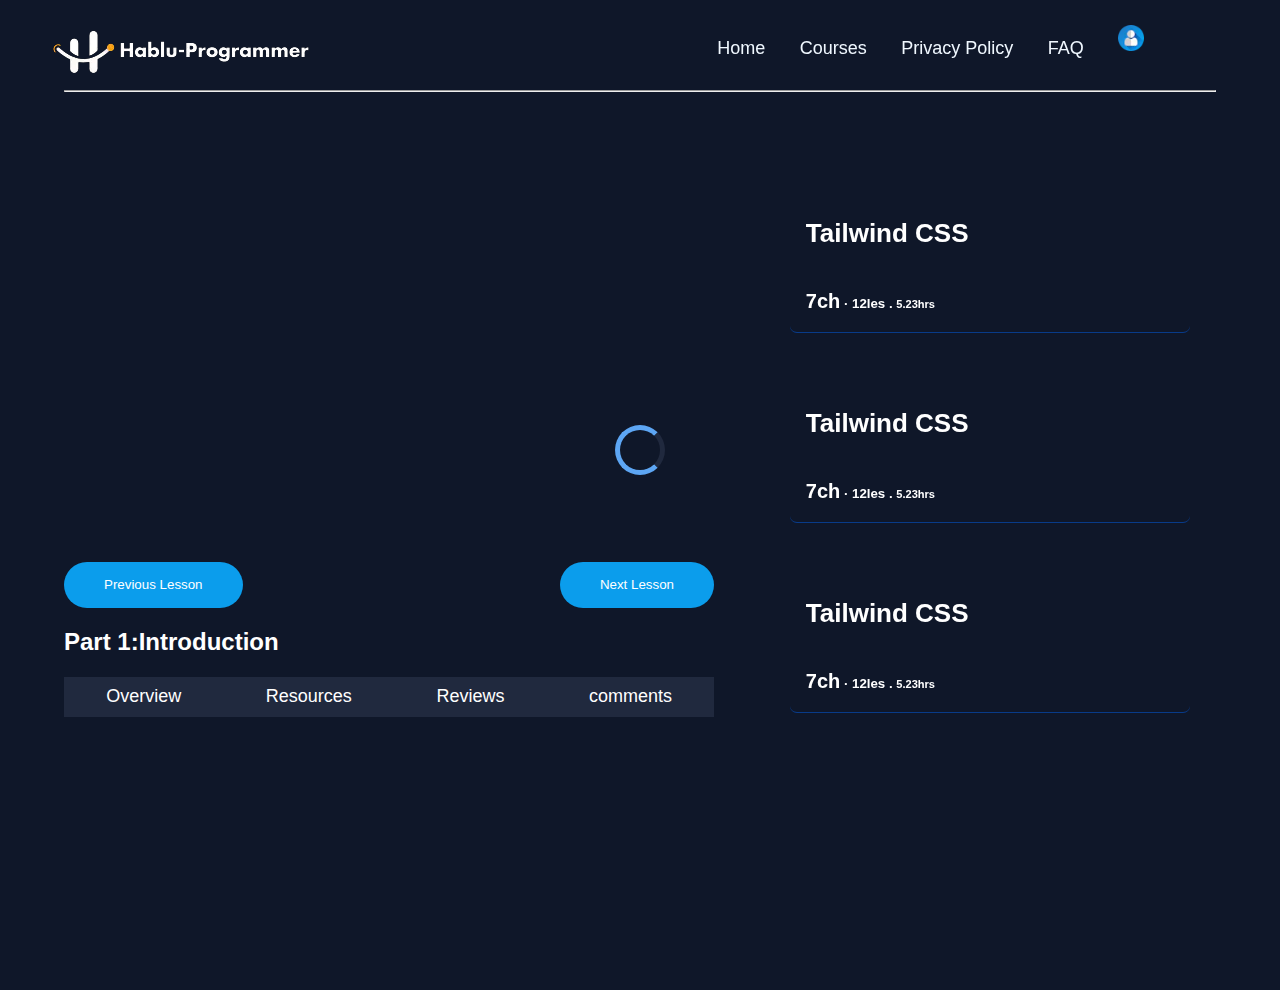
<file: assets & codes/coursepage.html>
<!DOCTYPE html>
<html style="background-color: #0f1729; ;">

<head>
  <meta charset="UTF-8">
  <meta name="viewport" content="width=device-width initial-scale=1.0">
  <link rel="stylesheet" href="style.css">
  <link rel="apple-touch-icon" sizes="180x180" href="/apple-touch-icon1.png">
  <link rel="icon" type="image/png" sizes="32x32" href="/favicon1-32x32.png">
  <link rel="icon" type="image/png" sizes="16x16" hr ef="/favicon1-16x16.png">
  <link rel="manifest" href="/site.webmanifest">
  <link rel="stylesheet" href="./css/bootstrap.css">
  <link rel="stylesheet"
    href="https://fonts.googleapis.com/css2?family=Material+Symbols+Outlined:opsz,wght,FILL,GRAD@20..48,100..700,0..1,-50..200" />
  <script src="https://cdn.jsdelivr.net/npm/bootstrap@5.3.3/dist/js/bootstrap.bundle.min.js"
    integrity="sha384-YvpcrYf0tY3lHB60NNkmXc5s9fDVZLESaAA55NDzOxhy9GkcIdslK1eN7N6jIeHz"
    crossorigin="anonymous"></script>
  <title>
    Hablu Programmmer.com
  </title>

 

  <style>
    body {
      margin: 5%;
    }

    .ul {
      list-style: none;
      display: grid;
      margin-top: 0;
      margin-bottom: 0;
      justify-content: flex-end;
      height: 700px;
      overflow-y: scroll;
      scrollbar-color: #27334f #010b1e;
      scroll-behavior: smooth;


      li {
        font-weight: 100;

        .pb-2 {
          width: 350px !important;
          height: 140px;

        }

      }

    }

    .parentul {
      list-style: none;

      margin-top: 0;
      margin-bottom: 0;

      height: 700px;
      overflow-y: scroll;
      scrollbar-color: #27334f #010b1e;
      scroll-behavior: smooth;


      li {
        font-weight: 100;

        .pb-main {
          width: 400px !important;
          height: 140px;


        }

      }
    }

    iframe:hover {
      transform: none;
      transition: none;
    }

    button {
      outline: none;
      border: none;
      background-color: rgb(11, 157, 236);
      padding: 15px 40px;
      border-radius: 40px;
      font-family: sans-serif;
      color: #ffff;
    }

    .lessonbtn {
      display: flex;
      justify-content: space-between;
    }

    h2 {
      color: #ffff;
      margin: 20px;
      margin-left: 0;
    }

    .tab {
      list-style: none;
      display: flex;
      width: inherit;
      padding-left: 0;
      margin-left: 0;

      li {
        border: 1px solid #20293e;
        background-color: #20293e;
        color: #ffff;
        padding: 2% 8.6%;




      }

      li:hover {
        background-color:
          #223357;
        cursor: pointer;
      }

      li:active {
        color: red;
      }
    }

    .mr-4:hover {
      cursor: pointer;
    }

    .mr-4:hover .video {
      display: grid;
    }

    .cop {
      display: flex;
      justify-content: space-between;
      gap: 2.5%;
      margin-top: 0;
      visibility: inherit;
    }

    .cop2 {
      visibility: visible;
    }

    .chapters {
      display: none;
    }

.iframe{
  width: 650px !important;
  height: 990px !important;
} 
    @media only screen and (max-width: 1370px) {
      .cop1 {
        width: 800px;

        .tab {
          width: 700px;

        }
      }

      iframe {
        width: inherit;
      }

      .cop2 {
        position: relative;
      }
    }

    @media only screen and (max-width: 1280px) {
      .cop1 {
        width: 650px;
        justify-self: center;

      }

      iframe {
        width: inherit;
        height: 400px;
      }

      .tab {
        width: 430px !important;

        li {
          padding: 2% 9.6%;
        }
      }
    }

    @media only screen and (max-width: 1178px) {
      .dropdown button {

        display: block;
        position: absolute;
        top: -30px !important;
        right: 0;

        color: #fff;

      }

      .dropdown button:hover .drop_content {
        display: contents;
        gap: 5px;
        position: absolute;
        top: 0;
      }

      .dropdown button:hover .drop_content a {
        display: inline-block;
        position: absolute;
      }

      .cop {
        display: grid;
        align-self: center;
        justify-content: center;
      }

      .cop1 {
        width: 100%;
      }

      .cop1 {
        width: 950px;

        .tab {
          width: inherit !important;
          margin-right: 1%;

          li {
            padding: 2% 9%;
          }
        }

      }

      iframe {
        width: inherit;
        height: 515px;
      }


      .cop2 {

        justify-content: center;
        display: none;

      }

      .ul {

        justify-content: center;
        width: 100% !important;

        li {
          width: 100%;

          .pb-2 {
            width: 84vw !important;
          }
        }

        .cop1 {
          margin: 0;

        }

        .body {
          margin: 1%;
        }

        .chapters {
          display: flex;
          flex-direction: column;
          float: right;
          color: #ffff;


          ul {
            overflow: scroll;
            height: 100px;

            width: 100px;

            li {
              cursor: pointer;
            }
          }

        }
      }
    }


    @media only screen and (max-width: 1024px) {
      .cop1 {
        width: 900px;
        margin: 1%;

        .tab {
          width: inherit !important;
          margin-right: 5%;

        }
      }

      iframe {
        width: inherit !important;
      }
    }

    @media only screen and (max-width: 950px) {
      .cop1 {
        width: 800px;

        margin: 1%;

        .tab {
          width: inherit !important;
          margin-right: 10%;

          li {
            padding: 2% 8.6%;
          }
        }
      }

      iframe {

        height: 400px;
      }
    }



    @media only screen and (max-width: 850px) {
      .cop1 {
        width: 750px;

        margin: 1%;

        .tab {
          width: inherit !important;
          margin-right: 15%;


        }

        button {
          padding: 10px 35px;
        }
      }

      iframe {
        height: 360px;
      }
    }

    @media only screen and (max-width: 780px) {
      .cop1 {
        width: 650px;
        margin: 1%;

        .tab {
          width: inherit !important;
          margin-right: 25%;

          button {
            padding: 9px 30px;
          }
        }
      }

      iframe {
        height: 320px;
      }
    }

    @media only screen and (max-width: 680px) {
      .cop1 {
        width: 580px;
        margin: 1%;

        .tab {
          width: inherit !important;
          margin-right: 35%;

          button {
            padding: 8px 25px;
          }
        }
      }

      iframe {
        height: 300px;
      }
    }


    @media only screen and (max-width: 580px) {
      .cop1 {
        width: 480px;
        margin: 1%;

        .tab {
          width: inherit !important;
          margin-right: 50%;

          button {
            padding: 7px 20px;
          }
        }
      }

      iframe {
        height: 280px;
      }
    }

    @media only screen and (max-width: 480px) {
      .cop1 {
        width: 400px;
        margin: 1%;

        .tab {
          width: inherit !important;
          margin-right: 70%;

          button {
            padding: 5px 8px;
          }
        }
      }

      iframe {
        height: 250px;
      }
    }

    @media only screen and (max-width: 450px) {
      .cop1 {
        width: 350px;
        margin: 1%;

        .tab {
          width: 25vw !important;


          li {
            font-size: medium;
          }

          button {
            padding: 4px 5px;
          }
        }
      }

      iframe {
        height: 200px;
      }
    }

    @media only screen and (max-width: 380px) {

      * {
        margin-right: 0;
      }

      .cop1 {
        width: 330px;
        margin: 2%;
        margin-left: 10%;

        .tab {

          margin-right: 94%;

          button {
            padding: 3px 2px;
          }
        }
      }

      iframe {
        height: 180px;
      }

      /*1*/

    }

    @media only screen and (max-width: 380px) {


      .cop1 {
        width: 330px;
        margin: 2%;

        .tab {
          width: 20vw !important;

          button {
            padding: 3px 2px;
          }
        }
      }

      iframe {
        height: 180px;
      }

      /*1*/

    }

    @media only screen and (max-width: 345px) {


      .cop1 {
        width: 320px;
        margin: 2%;

        .tab {
          width: 15vw !important;
          margin-right: 94%;

          button {
            padding: 3px 2px;
          }
        }
      }

      iframe {
        height: 180px;
      }

      .lessonbtn {
        button {
          padding: 10px 20px;
        }
      }

    }

    @media only screen and (max-width: 335px) {


      .cop1 {
        width: 300px;
        margin: 2%;

        .tab {
          width: 12vw !important;
          margin-right: 94%;

          button {
            padding: 3px 2px;
            font-size: smaller !important;

          }
        }

        .lessonbtn {
          button {
            padding: 10px 20px;
          }
        }
      }

      iframe {
        height: 180px;
      }

      /*1*/

    }



    /*main*/
    input[type='checkbox'] {
      display: none;
    }

    .wrap-collabsible15 {
      margin: 1.2rem 0;
    }

    .lbl-toggle15 {
      display: block;
      font-weight: bold;
      font-family: monospace;
      font-size: 1.2rem;
      text-transform: uppercase;
      text-align: center;
      padding: 1rem;
      color: #DDD;
      background: inherit;
      cursor: pointer;
      border-radius: 7px;
      transition: all 0.25s ease-out;
    }

    .lbl-toggle15:hover {
      color: #FFF;
    }

    .lbl-toggle15::before {
      content: ' ';
      display: inline-block;
      border-top: 8px solid transparent;
      border-bottom: 8px solid transparent;
      border-left: 8px solid currentColor;
      vertical-align: middle;
      margin-right: .7rem;
      ;
      transition: transform .2s ease-out;
    }

    .toggle15:checked+.lbl-toggle15::before {
      transform: rotate(90deg);
    }

    .collapsible-content15 {
      max-height: 0px;
      overflow: hidden;
      transition: max-height .25s ease-in-out;
      box-sizing: border-box;
    }

    .toggle15:checked+.lbl-toggle15+.collapsible-content15 {
      max-height: 630px;
    }

    .toggle15:checked+.lbl-toggle15 {
      max-height: 50px !important;
    }

    .toggle15:checked+.lbl-toggle15 {
      border-bottom-right-radius: 0;
      border-bottom-left-radius: 0;
    }

    .collapsible-content15 .content-inner15 {
      background: inherit;
      border-bottom: 1px solid rgba(0, 105, 255, .45);
      border-bottom-left-radius: 7px;
      border-bottom-right-radius: 7px;
      padding: .5rem 1rem;
    }

    .collapsible-content15 p {
      margin-bottom: 0;
    }


    input[type='checkbox'] {
      display: none;
    }

    .wrap-collabsible16 {
      margin: 1.2rem 0;
    }

    .lbl-toggle16 {
      display: block;
      font-weight: bold;
      font-family: monospace;
      font-size: 1.2rem;
      text-transform: uppercase;
      text-align: center;
      padding: 1rem;
      color: #DDD;
      background: inherit;
      cursor: pointer;
      border-radius: 7px;
      transition: all 0.25s ease-out;
    }

    .lbl-toggle16:hover {
      color: #FFF;
    }

    .lbl-toggle16::before {
      content: ' ';
      display: inline-block;
      border-top: 8px solid transparent;
      border-bottom: 8px solid transparent;
      border-left: 8px solid currentColor;
      vertical-align: middle;
      margin-right: .7rem;
      ;
      transition: transform .2s ease-out;
    }

    .toggle16:checked+.lbl-toggle16::before {
      transform: rotate(90deg);
    }

    .collapsible-content16 {
      max-height: 0px;
      overflow: hidden;
      transition: max-height .25s ease-in-out;
      box-sizing: border-box;
    }

    .toggle16:checked+.lbl-toggle16+.collapsible-content16 {
      max-height: 630px;
    }

    .toggle16:checked+.lbl-toggle16 {
      max-height: 50px !important;
    }

    .toggle16:checked+.lbl-toggle16 {
      border-bottom-right-radius: 0;
      border-bottom-left-radius: 0;
    }

    .collapsible-content16 .content-inner16 {
      background: inherit;
      border-bottom: 1px solid rgba(0, 105, 255, .45);
      border-bottom-left-radius: 7px;
      border-bottom-right-radius: 7px;
      padding: .5rem 1rem;
    }

    .collapsible-content16 p {
      margin-bottom: 0;
    }



    input[type='checkbox'] {
      display: none;
    }

    .wrap-collabsible {
      margin: 1.2rem 0;
    }

    .lbl-toggle {
      display: block;
      font-weight: bold;
      font-family: monospace;
      font-size: 1.2rem;
      text-transform: uppercase;
      text-align: center;
      padding: 1rem;
      color: #DDD;
      background: inherit;
      cursor: pointer;
      border-radius: 7px;
      transition: all 0.25s ease-out;
    }

    .lbl-toggle:hover {
      color: #FFF;
    }

    .lbl-toggle::before {
      content: ' ';
      display: inline-block;
      border-top: 8px solid transparent;
      border-bottom: 8px solid transparent;
      border-left: 8px solid currentColor;
      vertical-align: middle;
      margin-right: .7rem;
      ;
      transition: transform .2s ease-out;
    }

    .toggle:checked+.lbl-toggle::before {
      transform: rotate(90deg);
    }

    .collapsible-content {
      max-height: 0px;
      overflow: hidden;
      transition: max-height .25s ease-in-out;
    }

    .toggle:checked+.lbl-toggle+.collapsible-content {
      max-height: 350px;
    }

    .toggle:checked+.lbl-toggle {
      border-bottom-right-radius: 0;
      border-bottom-left-radius: 0;
    }

    .collapsible-content .content-inner {
      background: inherit;
      border-bottom: 1px solid rgba(0, 105, 255, .45);
      border-bottom-left-radius: 7px;
      border-bottom-right-radius: 7px;
      padding: .5rem 1rem;
    }

    .collapsible-content p {
      margin-bottom: 0;
    }

    /*2*/
    input[type='checkbox'] {
      display: none;
    }

    .wrap-collabsible2 {
      margin: 1.2rem 0;
    }

    .lbl-toggle2 {
      display: block;
      font-weight: bold;
      font-family: monospace;
      font-size: 1.2rem;
      text-transform: uppercase;
      text-align: center;
      padding: 1rem;
      color: #DDD;
      background: inherit;
      cursor: pointer;
      border-radius: 7px;
      transition: all 0.25s ease-out;
    }

    .lbl-toggle2:hover {
      color: #FFF;
    }

    .lbl-toggle2::before {
      content: ' ';
      display: inline-block;
      border-top: 8px solid transparent;
      border-bottom: 8px solid transparent;
      border-left: 8px solid currentColor;
      vertical-align: middle;
      margin-right: .7rem;
      ;
      transition: transform .2s ease-out;
    }

    .toggle2:checked+.lbl-toggle2::before {
      transform: rotate(90deg);
    }

    .collapsible-content2 {
      max-height: 0px;
      overflow: hidden;
      transition: max-height .25s ease-in-out;
    }

    .toggle2:checked+.lbl-toggle2+.collapsible-content2 {
      max-height: 350px;
    }

    .toggle2:checked+.lbl-toggle2 {
      border-bottom-right-radius: 0;
      border-bottom-left-radius: 0;
    }

    .collapsible-content2 .content-inner2 {
      background: inherit;
      border-bottom: 2.5px solid rgba(0, 105, 255, .45);
      border-bottom-left-radius: 7px;
      border-bottom-right-radius: 7px;
      padding: .5rem 1rem;
    }

    .collapsible-content2 p {
      margin-bottom: 0;
    }

    /*3*/

    input[type='checkbox'] {
      display: none;
    }

    .wrap-collabsible3 {
      margin: 1.2rem 0;
    }

    .lbl-toggle3 {
      display: block;
      font-weight: bold;
      font-family: monospace;
      font-size: 1.2rem;
      text-transform: uppercase;
      text-align: center;
      padding: 1rem;
      color: #DDD;
      background: inherit;
      cursor: pointer;
      border-radius: 7px;
      transition: all 0.25s ease-out;
    }

    .lbl-toggle3:hover {
      color: #FFF;
    }

    .lbl-toggle3::before {
      content: ' ';
      display: inline-block;
      border-top: 8px solid transparent;
      border-bottom: 8px solid transparent;
      border-left: 8px solid currentColor;
      vertical-align: middle;
      margin-right: .7rem;
      ;
      transition: transform .2s ease-out;
    }

    .toggle3:checked+.lbl-toggle3::before {
      transform: rotate(90deg);
    }

    .collapsible-content3 {
      max-height: 0px;
      overflow: hidden;
      transition: max-height .25s ease-in-out;
    }

    .toggle3:checked+.lbl-toggle3+.collapsible-content3 {
      max-height: 350px;
    }

    .toggle3:checked+.lbl-toggle3 {
      border-bottom-right-radius: 0;
      border-bottom-left-radius: 0;
    }

    .collapsible-content3 .content-inner3 {
      background: inherit;
      border-bottom: 1px solid rgba(0, 105, 255, .45);
      border-bottom-left-radius: 7px;
      border-bottom-right-radius: 7px;
      padding: .5rem 1rem;
    }

    .collapsible-content3 p {
      margin-bottom: 0;
    }

    /*4*/




    input[type='checkbox'] {
      display: none;
    }

    .wrap-collabsible4 {
      margin: 1.2rem 0;
    }

    .lbl-toggle4 {
      display: block;
      font-weight: bold;
      font-family: monospace;
      font-size: 1.2rem;
      text-transform: uppercase;
      text-align: center;
      padding: 1rem;
      color: #DDD;
      background: inherit;
      cursor: pointer;
      border-radius: 7px;
      transition: all 0.25s ease-out;
    }

    .lbl-toggle4:hover {
      color: #FFF;
    }

    .lbl-toggle4::before {
      content: ' ';
      display: inline-block;
      border-top: 8px solid transparent;
      border-bottom: 8px solid transparent;
      border-left: 8px solid currentColor;
      vertical-align: middle;
      margin-right: .7rem;
      ;
      transition: transform .2s ease-out;
    }

    .toggle4:checked+.lbl-toggle4::before {
      transform: rotate(90deg);
    }

    .collapsible-content4 {
      max-height: 0px;
      overflow: hidden;
      transition: max-height .25s ease-in-out;
    }

    .toggle4:checked+.lbl-toggle4+.collapsible-content4 {
      max-height: 350px;
    }

    .toggle4:checked+.lbl-toggle4 {
      border-bottom-right-radius: 0;
      border-bottom-left-radius: 0;
    }

    .collapsible-content4 .content-inner4 {
      background: inherit;
      border-bottom: 1px solid rgba(0, 105, 255, .45);
      border-bottom-left-radius: 7px;
      border-bottom-right-radius: 7px;
      padding: .5rem 1rem;
    }

    .collapsible-content4 p {
      margin-bottom: 0;
    }

    /*5*/

    input[type='checkbox'] {
      display: none;
    }

    .wrap-collabsible5 {
      margin: 1.2rem 0;
    }

    .lbl-toggle5 {
      display: block;
      font-weight: bold;
      font-family: monospace;
      font-size: 1.2rem;
      text-transform: uppercase;
      text-align: center;
      padding: 1rem;
      color: #DDD;
      background: inherit;
      cursor: pointer;
      border-radius: 7px;
      transition: all 0.25s ease-out;
    }

    .lbl-toggle5:hover {
      color: #FFF;
    }

    .lbl-toggle5::before {
      content: ' ';
      display: inline-block;
      border-top: 8px solid transparent;
      border-bottom: 8px solid transparent;
      border-left: 8px solid currentColor;
      vertical-align: middle;
      margin-right: .7rem;
      ;
      transition: transform .2s ease-out;
    }

    .toggle5:checked+.lbl-toggle5::before {
      transform: rotate(90deg);
    }

    .collapsible-content5 {
      max-height: 0px;
      overflow: hidden;
      transition: max-height .25s ease-in-out;
    }

    .toggle5:checked+.lbl-toggle5+.collapsible-content5 {
      max-height: 350px;
    }

    .toggle5:checked+.lbl-toggle5 {
      border-bottom-right-radius: 0;
      border-bottom-left-radius: 0;
    }

    .collapsible-content5 .content-inner5 {
      background: inherit;
      border-bottom: 1px solid rgba(0, 105, 255, .45);
      border-bottom-left-radius: 7px;
      border-bottom-right-radius: 7px;
      padding: .5rem 1rem;
    }

    .collapsible-content5 p {
      margin-bottom: 0;
    }

    /*6*/

    input[type='checkbox'] {
      display: none;
    }

    .wrap-collabsible6 {
      margin: 1.2rem 0;
    }

    .lbl-toggle6 {
      display: block;
      font-weight: bold;
      font-family: monospace;
      font-size: 1.2rem;
      text-transform: uppercase;
      text-align: center;
      padding: 1rem;
      color: #DDD;
      background: inherit;
      cursor: pointer;
      border-radius: 7px;
      transition: all 0.25s ease-out;
    }

    .lbl-toggle6:hover {
      color: #FFF;
    }

    .lbl-toggle6::before {
      content: ' ';
      display: inline-block;
      border-top: 8px solid transparent;
      border-bottom: 8px solid transparent;
      border-left: 8px solid currentColor;
      vertical-align: middle;
      margin-right: .7rem;
      ;
      transition: transform .2s ease-out;
    }

    .toggle6:checked+.lbl-toggle6::before {
      transform: rotate(90deg);
    }

    .collapsible-content6 {
      max-height: 0px;
      overflow: hidden;
      transition: max-height .25s ease-in-out;
    }

    .toggle6:checked+.lbl-toggle6+.collapsible-content6 {
      max-height: 350px;
    }

    .toggle6:checked+.lbl-toggle6 {
      border-bottom-right-radius: 0;
      border-bottom-left-radius: 0;
    }

    .collapsible-content6 .content-inner6 {
      background: inherit;
      border-bottom: 1px solid rgba(0, 105, 255, .45);
      border-bottom-left-radius: 7px;
      border-bottom-right-radius: 7px;
      padding: .5rem 1rem;
    }

    .collapsible-content6 p {
      margin-bottom: 0;
    }

    /*7*/

    input[type='checkbox'] {
      display: none;
    }

    .wrap-collabsible7 {
      margin: 1.2rem 0;
    }

    .lbl-toggle7 {
      display: block;
      font-weight: bold;
      font-family: monospace;
      font-size: 1.2rem;
      text-transform: uppercase;
      text-align: center;
      padding: 1rem;
      color: #DDD;
      background: inherit;
      cursor: pointer;
      border-radius: 7px;
      transition: all 0.25s ease-out;
    }

    .lbl-toggle7:hover {
      color: #FFF;
    }

    .lbl-toggle7::before {
      content: ' ';
      display: inline-block;
      border-top: 8px solid transparent;
      border-bottom: 8px solid transparent;
      border-left: 8px solid currentColor;
      vertical-align: middle;
      margin-right: .7rem;
      ;
      transition: transform .2s ease-out;
    }

    .toggle7:checked+.lbl-toggle7::before {
      transform: rotate(90deg);
    }

    .collapsible-content7 {
      max-height: 0px;
      overflow: hidden;
      transition: max-height .25s ease-in-out;
    }

    .toggle7:checked+.lbl-toggle7+.collapsible-content7 {
      max-height: 350px;
    }

    .toggle7:checked+.lbl-toggle7 {
      border-bottom-right-radius: 0;
      border-bottom-left-radius: 0;
    }

    .collapsible-content7 .content-inner7 {
      background: inherit;
      border-bottom: 1px solid rgba(0, 105, 255, .45);
      border-bottom-left-radius: 7px;
      border-bottom-right-radius: 7px;
      padding: .5rem 1rem;
    }

    .collapsible-content7 p {
      margin-bottom: 0;
    }






    /*main*/


    input[type='checkbox'] {
      display: none;
    }

    .wrap-collabsible7 {
      margin: 1.2rem 0;
    }

    .lbl-toggle7 {
      display: block;
      font-weight: bold;
      font-family: monospace;
      font-size: 1.2rem;
      text-transform: uppercase;
      text-align: center;
      padding: 1rem;
      color: #DDD;
      background: inherit;
      cursor: pointer;
      border-radius: 7px;
      transition: all 0.25s ease-out;
    }

    .lbl-toggle7:hover {
      color: #FFF;
    }

    .lbl-toggle7::before {
      content: ' ';
      display: inline-block;
      border-top: 8px solid transparent;
      border-bottom: 8px solid transparent;
      border-left: 8px solid currentColor;
      vertical-align: middle;
      margin-right: .7rem;
      ;
      transition: transform .2s ease-out;
    }

    .toggle7:checked+.lbl-toggle7::before {
      transform: rotate(90deg);
    }

    .collapsible-content7 {
      max-height: 0px;
      overflow: hidden;
      transition: max-height .25s ease-in-out;
    }

    .toggle7:checked+.lbl-toggle7+.collapsible-content7 {
      max-height: 350px;
    }

    .toggle7:checked+.lbl-toggle7 {
      border-bottom-right-radius: 0;
      border-bottom-left-radius: 0;
    }

    .collapsible-content7 .content-inner7 {
      background: inherit;
      border-bottom: 1px solid rgba(0, 105, 255, .45);
      border-bottom-left-radius: 7px;
      border-bottom-right-radius: 7px;
      padding: .5rem 1rem;
    }

    .collapsible-content7 p {
      margin-bottom: 0;
    }
  </style>







<body>
  <center style="position: fixed;top: 50%;transform: translate(-50%,-50%);left: 50%;" class="loadercontainer">
    <div class="loader" style=""></div></center>
  <div class="showbody">
    <div class="bgoverlay" style="height: 100vh;width: 90vw;position: absolute !important;" id="body"></div>
    <div class="bg " tabindex="-1" id="menubody" aria-labelledby="" style="color: #fff;" >
       
      <div class="offcanvas-body" >
        <ul style="display: grid;">
          <li><a href="habluprogrammercoursepage.html" >Home</a></li>
          <li><a href="courseslog.html" >Courses</a></li>
          <li><a href="privacylog.html" >Privacy Policy</a></li>
          <li><a href="faqlog.html">FAQ</a></li>
  
          <li style="position: relative;" ><a href="insidelog.html"  ><img src="avatar.webp" alt=""  style="width:8% ;" ></a></li> 
          <li class="menu">
  
          </li>
          <li>Copyright © 2024 Hablu-Programmer</li>
          
  
        </ul>
             
      </div>
    </div> 
      
<div class="position-absolute md-hidden" style="top:11%;display: none;" ><a class="" data-bs-toggle="offcanvas" href="#offcanvasExample" role="button" aria-controls="offcanvasExample" >
      <br> <img src="images (2)_processed.png" alt="" class="img-fulid " width="32px">
       </a></div>

  <header>
 
    <nav>
      <div> <a href="habluprogrammercoursepage.html"><img src="logoOne.webp" alt="" id="img"></a></div>
      <div class="navdiv" style="margin-top: 1%;" >
        <ul>
          <li><a href="habluprogrammercoursepage.html" class="activ">Home</a></li>
          <li><a href="courseslog.html" class="activ">Courses</a></li>
          <li><a href="privacylog.html" class="activ">Privacy Policy</a></li>
          <li><a href="faqlog.html" class="activ">FAQ</a></li>
           <li><a href="insidelog.html" class="activ"id="account" ><span class="material-symbols-outlined">
        <img src="avatar.webp" alt="" width="26px" style="margin-bottom: 7px;">
            </span></a></li>
            <li class="menu" >
              <a class=" md-hidden " href="#menubody" id="menu" style="position: absolute;display: none;top: 50%;background-color: #0f172900  ;">
                <svg xmlns="http://www.w3.org/2000/svg" width="32px" height="32px" viewBox="0 0 23 23" fill="none">
                  <path fill-rule="evenodd" clip-rule="evenodd" d="M4 5C3.44772 5 3 5.44772 3 6C3 6.55228 3.44772 7 4 7H20C20.5523 7 21 6.55228 21 6C21 5.44772 20.5523 5 20 5H4ZM7 12C7 11.4477 7.44772 11 8 11H20C20.5523 11 21 11.4477 21 12C21 12.5523 20.5523 13 20 13H8C7.44772 13 7 12.5523 7 12ZM13 18C13 17.4477 13.4477 17 14 17H20C20.5523 17 21 17.4477 21 18C21 18.5523 20.5523 19 20 19H14C13.4477 19 13 18.5523 13 18Z" fill="#ffff"/>
                  </svg>
                  <svg xmlns="http://www.w3.org/2000/svg" xmlns:xlink="http://www.w3.org/1999/xlink" fill="#fff" height="20px" width="20px" version="1.1" id="Capa_1" viewBox="0 0 490 490" xml:space="preserve" style="display: none;">
                    <polygon points="456.851,0 245,212.564 33.149,0 0.708,32.337 212.669,245.004 0.708,457.678 33.149,490 245,277.443 456.851,490   489.292,457.678 277.331,245.004 489.292,32.337 "/>
                    </svg>
              </a>
    
            </li>
           
  
        </ul>
      </div>
    </nav>
  
  </header>
  <div style="margin-top: 90px;"><hr></div><br>
  <br><br>
  <div class="cop">
    <div class="cop1"><iframe width="900" height="515"
        src="https://www.youtube.com/embed/V4Crkwroj3s?si=qGYtCEgz_rYtJPcS" name="someFrame"
        title="YouTube video player" frameborder="0"
        allow="accelerometer; autoplay; clipboard-write; encrypted-media; gyroscope; picture-in-picture; web-share"
        referrerpolicy="strict-origin-when-cross-origin"
        allowfullscreen></iframe><!-- Note that the target needs to be set to the name of the frame -->



      <div class="lessonbtn">
        <div><button class="lsnbtn">Previous Lesson</button> </div>
        <div><button class="lsnbtn">Next Lesson</button></div>
      </div>

      <div>
        <h2>Part 1:Introduction</h2>
        <ul class="tab">
          <li>Overview</li>
          <li>Resources</li>
          <li>Reviews</li>
          <li>comments</li>
        </ul>
      </div>
    </div>

    <div class="cop2">
      <ul class="parentul">
        <li class="accordion-item">
          <h2 class="accordion-header" id="flush-headingTwo">
            <button class="accordion-button collapsed" type="button" data-bs-toggle="collapse"
              data-bs-target="#flush-collapseTwo" aria-expanded="false" aria-controls="flush-collapseTwo">
              <div class="border-b border-[#ffffff8e] pb-2 pb-main cursor-pointer off "
                style=" background: inherit; border-bottom: 1px solid rgba(0, 105, 255, .45); border-bottom-left-radius: 7px; border-bottom-right-radius: 7px; padding: .5rem 1rem;">
                <div class="w-full flex ">
                  <div class="w-full flex justify-between items-center">
                    <h1 class="text-[22px] text-white ">Tailwind CSS</h1>
                  </div>
                </div>
                <h5 class="text-white">
                  <font style="font-size: 20px;">7ch</font> · 12les . <font style="font-size: smaller;">

                    5.23hrs </font>
                </h5><br>
              </div>
            </button>
          </h2>
          <div id="flush-collapseTwo" class="accordion-collapse collapse" aria-labelledby="flush-headingTwo"
            data-bs-parent="#accordionFlushExample">
            <div class="accordion-body">
              <ul class="ul">
                <!--1-->
                <li style="position: relative;">
                  <div class="border-b border-[#ffffff8e] pb-2 cursor-pointer ">
                    <div class="w-full flex ">
                      <div class="w-full flex justify-between items-center">
                        <h2 class="text-[22px] text-white ">Chapter 37: Deep Drive Tailwind CSS
                        </h2>
                      </div>
                    </div>
                    <h5 class="text-white"> 1 Lessons · 40 Minutes</h5><br>
                  </div><br>
                  <div class="video">
                    <div class="wrap-collabsible">
                      <input id="collapsible" class="toggle" type="checkbox">
                      <label for="collapsible" class="lbl-toggle"
                        style="position: absolute;transform: translate(-50%,-50%);top:20%;right: 0;"></label>
                      <div class="collapsible-content">
                        <div class="content-inner" style="position: relative;">


                          <p class=""><a href="https://www.youtube.com/embed/V4Crkwroj3s?si=qGYtCEgz_rYtJPcS"
                              target="someFrame">
                              <div class="w-full cursor-pointer p-2 transition-all bg-slate-800 " style="color:#fff;">
                                <div class="flex" style="display:inline-flex;gap: 10px;">
                                  <div style=""><svg stroke="currentColor" fill="currentColor" stroke-width="0"
                                      viewBox="0 0 24 24" class="mr-2" color="#1cdada" height="25" width="25"
                                      xmlns="http://www.w3.org/2000/svg" style="color: rgb(28, 218, 218);">
                                      <path fill="none" d="M0 0h24v24H0V0z"></path>
                                      <path
                                        d="M9 7v8l7-4zm12-4H3c-1.1 0-2 .9-2 2v12c0 1.1.9 2 2 2h5v2h8v-2h5c1.1 0 2-.9 2-2V5c0-1.1-.9-2-2-2zm0 14H3V5h18v12z">
                                      </path>
                                    </svg></div>
                                  <div>
                                    <h2 class="inline-block break-words text-[18px] text-white"
                                      style="top: 0;position: absolute;transform: translate(-0%,-10%);">Part 1:
                                      Introduction And Environment setup Tailwind CSS
                                    </h2> <br><br><br>
                                    <h3 class="pl-8 text-slate-400" style="color: #fff;font-weight: 100;">40 minutes
                                    </h3>
                                  </div>
                                </div>
                              </div>
                            </a></p>

                        </div>
                      </div>
                    </div>
                  </div>
                </li>
                <!--2-->


                <li style="position: relative;">
                  <div class="border-b border-[#ffffff8e] pb-2 cursor-pointer ">
                    <div class="w-full flex ">
                      <div class="w-full flex justify-between items-center">
                        <h2 class="text-[22px] text-white ">Chapter 38 - Tailwind CSS</h2>
                      </div>
                    </div>
                    <h5 class="text-white">2 Lessons · 45 Minutes</h5><br>
                  </div><br>
                  <div class="wrap-collabsible2">
                    <input id="collapsible2" class="toggle2" type="checkbox">
                    <label for="collapsible2" class="lbl-toggle2"
                      style="position: absolute;transform: translate(-50%,-50%);top:20%;right: 0;"></label>
                    <div class="collapsible-content2">
                      <div class="content-inner2" style="position: relative;">


                        <p><a href="https://www.youtube.com/embed/dWu_cVb0Mx4?si=QFjs-4KRW6XnkQBn" target="someFrame">
                            <div class="w-full cursor-pointer p-2 transition-all bg-slate-800 v1" style="color:#fff;">
                              <div class="flex" style="display:inline-flex;gap: 10px;">
                                <div style=""><svg stroke="currentColor" fill="currentColor" stroke-width="0"
                                    viewBox="0 0 24 24" class="mr-2" color="#1cdada" height="25" width="25"
                                    xmlns="http://www.w3.org/2000/svg" style="color: rgb(28, 218, 218);">
                                    <path fill="none" d="M0 0h24v24H0V0z"></path>
                                    <path
                                      d="M9 7v8l7-4zm12-4H3c-1.1 0-2 .9-2 2v12c0 1.1.9 2 2 2h5v2h8v-2h5c1.1 0 2-.9 2-2V5c0-1.1-.9-2-2-2zm0 14H3V5h18v12z">
                                    </path>
                                  </svg></div>
                                <div>
                                  <h2 class="inline-block break-words text-[18px] text-white"
                                    style="top: 0;position: absolute;transform: translate(-0%,0%);">Part 1: Typoghrapy
                                  </h2><br>
                                  <h3 class="pl-8 text-slate-400" style="color: #fff;font-weight: 100;">10 minutes</h3>
                                </div>
                              </div>
                            </div>
                          </a></p><br>
                        <p><a href="https://www.youtube.com/embed/yt0083mnu_c?si=P-Mz-Xt-PSGmAJik" target="someFrame">
                            <div class="w-full cursor-pointer p-2 transition-all bg-slate-800 " style="color:#fff;">
                              <div class="flex" style="display:inline-flex;gap: 10px; ">
                                <div style=""><svg stroke="currentColor" fill="currentColor" stroke-width="0"
                                    viewBox="0 0 24 24" class="mr-2" color="#1cdada" height="25" width="25"
                                    xmlns="http://www.w3.org/2000/svg" style="color: rgb(28, 218, 218);">
                                    <path fill="none" d="M0 0h24v24H0V0z"></path>
                                    <path
                                      d="M9 7v8l7-4zm12-4H3c-1.1 0-2 .9-2 2v12c0 1.1.9 2 2 2h5v2h8v-2h5c1.1 0 2-.9 2-2V5c0-1.1-.9-2-2-2zm0 14H3V5h18v12z">
                                    </path>
                                  </svg></div>
                                <div>
                                  <h2 class="inline-block break-words text-[18px] text-white"
                                    style="top:50%;position: absolute;">Part 2: Typoghrapy 2</h2><br>
                                  <h3 class="pl-8 text-slate-400" style="color: #fff;font-weight: 100;">10 minutes</h3>
                                </div>
                              </div>
                            </div>
                          </a></p>

                      </div>
                    </div>
                  </div>
                </li>



                <!--3-->

                <li style="position: relative;">
                  <div class="border-b border-[#ffffff8e] pb-2 cursor-pointer ">
                    <div class="w-full flex ">
                      <div class="w-full flex justify-between items-center">
                        <h2 class="text-[22px] text-white ">Chapter 39 - Tailwind CSS</h2>
                      </div>
                    </div>
                    <h5 class="text-white">1 Lessons · 40 minutes</h5><br>
                  </div><br>
                  <div class="video">
                    <div class="wrap-collabsible3">
                      <input id="collapsible3" class="toggle3" type="checkbox">
                      <label for="collapsible3" class="lbl-toggle3"
                        style="position: absolute;transform: translate(-50%,-50%);top:20%;right: 0;"></label>
                      <div class="collapsible-content3">
                        <div class="content-inner3" style="position: relative;">


                          <p><a href="https://www.youtube.com/embed/Do0XhdgM84Y?si=vmbym-gKfWJCGwrN" target="someFrame">
                              <div class="w-full cursor-pointer p-2 transition-all bg-slate-800 " style="color:#fff;">
                                <div class="flex" style="display:inline-flex;gap: 10px;">
                                  <div style=""><svg stroke="currentColor" fill="currentColor" stroke-width="0"
                                      viewBox="0 0 24 24" class="mr-2" color="#1cdada" height="25" width="25"
                                      xmlns="http://www.w3.org/2000/svg" style="color: rgb(28, 218, 218);">
                                      <path fill="none" d="M0 0h24v24H0V0z"></path>
                                      <path
                                        d="M9 7v8l7-4zm12-4H3c-1.1 0-2 .9-2 2v12c0 1.1.9 2 2 2h5v2h8v-2h5c1.1 0 2-.9 2-2V5c0-1.1-.9-2-2-2zm0 14H3V5h18v12z">
                                      </path>
                                    </svg></div>
                                  <div>
                                    <h2 class="inline-block break-words text-[18px] text-white"
                                      style="top: 0;position: absolute;transform: translate(-0%,-10%);">Tailwind CSS
                                      Backgrounds
                                    </h2><br>
                                    <h3 class="pl-8 text-slate-400" style="color: #fff;font-weight: 100;">10 minutes
                                    </h3>
                                  </div>
                                </div>
                              </div>
                            </a></p>

                        </div>
                      </div>
                    </div>
                  </div>
                </li>




                <!--4-->






                <li style="position: relative;">
                  <div class="border-b border-[#ffffff8e] pb-2 cursor-pointer ">
                    <div class="w-full flex ">
                      <div class="w-full flex justify-between items-center">
                        <h2 class="text-[22px] text-white ">Chapter 40 - Tailwind CSS

                        </h2>
                      </div>
                    </div>
                    <h5 class="text-white"> 2 Lessons · 43 Minutes</h5><br>
                  </div><br>
                  <div class="video">
                    <div class="wrap-collabsible4">
                      <input id="collapsible4" class="toggle4" type="checkbox">
                      <label for="collapsible4" class="lbl-toggle4"
                        style="position: absolute;transform: translate(-50%,-50%);top:20%;right: 0;"></label>
                      <div class="collapsible-content4">
                        <div class="content-inner4" style="position: relative;">



                          <p><a href="https://www.youtube.com/embed/z2SCE7LiwXs?si=iQ8LFhWsDQePA0A3" target="someFrame">
                              <div class="w-full cursor-pointer p-2 transition-all bg-slate-800 v1" style="color:#fff;">
                                <div class="flex" style="display:inline-flex;gap: 10px;">
                                  <div style=""><svg stroke="currentColor" fill="currentColor" stroke-width="0"
                                      viewBox="0 0 24 24" class="mr-2" color="#1cdada" height="25" width="25"
                                      xmlns="http://www.w3.org/2000/svg" style="color: rgb(28, 218, 218);">
                                      <path fill="none" d="M0 0h24v24H0V0z"></path>
                                      <path
                                        d="M9 7v8l7-4zm12-4H3c-1.1 0-2 .9-2 2v12c0 1.1.9 2 2 2h5v2h8v-2h5c1.1 0 2-.9 2-2V5c0-1.1-.9-2-2-2zm0 14H3V5h18v12z">
                                      </path>
                                    </svg></div>
                                  <div>
                                    <h2 class="inline-block break-words text-[18px] text-white"
                                      style="top: 0;position: absolute;transform: translate(-0%,-10%);">Part 1: Tailwind
                                      CSS Borders
                                    </h2><br>
                                    <h3 class="pl-8 text-slate-400" style="color: #fff;font-weight: 100;">27 minutes
                                    </h3>
                                  </div>
                                </div>
                              </div>
                            </a></p><br>
                          <p><a href="https://www.youtube.com/embed/3io62wxN_2c?si=0LolotEHScVQBn13" target="someFrame">
                              <div class="w-full cursor-pointer p-2 transition-all bg-slate-800 " style="color:#fff;">
                                <div class="flex" style="display:inline-flex;gap: 10px; ">
                                  <div style=""><svg stroke="currentColor" fill="currentColor" stroke-width="0"
                                      viewBox="0 0 24 24" class="mr-2" color="#1cdada" height="25" width="25"
                                      xmlns="http://www.w3.org/2000/svg" style="color: rgb(28, 218, 218);">
                                      <path fill="none" d="M0 0h24v24H0V0z"></path>
                                      <path
                                        d="M9 7v8l7-4zm12-4H3c-1.1 0-2 .9-2 2v12c0 1.1.9 2 2 2h5v2h8v-2h5c1.1 0 2-.9 2-2V5c0-1.1-.9-2-2-2zm0 14H3V5h18v12z">
                                      </path>
                                    </svg></div>
                                  <div>
                                    <h2 class="inline-block break-words text-[18px] text-white"
                                      style="top:45%;position: absolute;">Part 2: Tailwind CSS Effects & Tables</h2>
                                    <br><br>
                                    <h3 class="pl-8 text-slate-400" style="color: #fff;font-weight: 100;">16 minutes
                                    </h3>
                                  </div>
                                </div>
                              </div>
                            </a></p>

                        </div>
                      </div>
                    </div>
                  </div>
                </li>




                <!--5-->








                <li style="position: relative;">
                  <div class="border-b border-[#ffffff8e] pb-2 cursor-pointer ">
                    <div class="w-full flex ">
                      <div class="w-full flex justify-between items-center">
                        <h2 class="text-[22px] text-white ">Chapter 41 - Tailwind CSS</h2>
                      </div>
                    </div>
                    <h5 class="text-white">2 Lessons · 53 minutes</h5><br>
                  </div><br>
                  <div class="video">
                    <div class="wrap-collabsible5">
                      <input id="collapsible5" class="toggle5" type="checkbox">
                      <label for="collapsible5" class="lbl-toggle5"
                        style="position: absolute;transform: translate(-50%,-50%);top:20%;right: 0;"></label>
                      <div class="collapsible-content5">
                        <div class="content-inner5" style="position: relative;">

                          <p><a href="https://www.youtube.com/embed/q8iY6l7_YHk?si=Z67oSM7XZN8pVkyW" target="someFrame">
                              <div class="w-full cursor-pointer p-2 transition-all bg-slate-800 v1" style="color:#fff;">
                                <div class="flex" style="display:inline-flex;gap: 10px;">
                                  <div style=""><svg stroke="currentColor" fill="currentColor" stroke-width="0"
                                      viewBox="0 0 24 24" class="mr-2" color="#1cdada" height="25" width="25"
                                      xmlns="http://www.w3.org/2000/svg" style="color: rgb(28, 218, 218);">
                                      <path fill="none" d="M0 0h24v24H0V0z"></path>
                                      <path
                                        d="M9 7v8l7-4zm12-4H3c-1.1 0-2 .9-2 2v12c0 1.1.9 2 2 2h5v2h8v-2h5c1.1 0 2-.9 2-2V5c0-1.1-.9-2-2-2zm0 14H3V5h18v12z">
                                      </path>
                                    </svg></div>
                                  <div>
                                    <h2 class="inline-block break-words text-[18px] text-white"
                                      style="top: 0;position: absolute;transform: translate(0%,-10%);">Part 1: Tailwind
                                      CSS Filters & Backdrops
                                    </h2><br><br>
                                    <h3 class="pl-8 text-slate-400" style="color: #fff;font-weight: 100;">30 minutes
                                    </h3>
                                  </div>
                                </div>
                              </div>
                            </a></p><br>
                          <p><a href="https://www.youtube.com/embed/CA1AklwZTOU?si=piYpQ1Iqv43mb6oN" target="someFrame">
                              <div class="w-full cursor-pointer p-2 transition-all bg-slate-800 " style="color:#fff;">
                                <div class="flex" style="display:inline-flex;gap: 10px; ">
                                  <div style=""><svg stroke="currentColor" fill="currentColor" stroke-width="0"
                                      viewBox="0 0 24 24" class="mr-2" color="#1cdada" height="25" width="25"
                                      xmlns="http://www.w3.org/2000/svg" style="color: rgb(28, 218, 218);">
                                      <path fill="none" d="M0 0h24v24H0V0z"></path>
                                      <path
                                        d="M9 7v8l7-4zm12-4H3c-1.1 0-2 .9-2 2v12c0 1.1.9 2 2 2h5v2h8v-2h5c1.1 0 2-.9 2-2V5c0-1.1-.9-2-2-2zm0 14H3V5h18v12z">
                                      </path>
                                    </svg></div>
                                  <div>
                                    <h2 class="inline-block break-words text-[18px] text-white"
                                      style="top:45%;position: absolute;">Part 2: Tailwind CSS Transition/Animation And
                                      Transform</h2><br><br>
                                    <h3 class="pl-8 text-slate-400" style="color: #fff;font-weight: 100;">23 minutes
                                    </h3>
                                  </div>
                                </div>
                              </div>
                            </a></p>


                        </div>
                      </div>
                    </div>
                  </div>
                </li>


                <!--2-->







                <li style="position: relative;">
                  <div class="border-b border-[#ffffff8e] pb-2 cursor-pointer ">
                    <div class="w-full flex ">
                      <div class="w-full flex justify-between items-center">
                        <h2 class="text-[22px] text-white ">Chapter 41 - Tailwind CSS</h2>
                      </div>
                    </div>
                    <h5 class="text-white">1 Lessons · 40 minutes</h5><br>
                  </div><br>
                  <div class="video">
                    <div class="wrap-collabsible6">
                      <input id="collapsible6" class="toggle6" type="checkbox">
                      <label for="collapsible6" class="lbl-toggle6"
                        style="position: absolute;transform: translate(-50%,-50%);top:20%;right: 0;"></label>
                      <div class="collapsible-content6">
                        <div class="content-inner6" style="position: relative;">



                          <p><a href="https://www.youtube.com/embed/6RSGLONZW_A?si=J4EtGLoycQWvmMaJ" target="someFrame">
                              <div class="w-full cursor-pointer p-2 transition-all bg-slate-800 " style="color:#fff;">
                                <div class="flex" style="display:inline-flex;gap: 10px;">
                                  <div style=""><svg stroke="currentColor" fill="currentColor" stroke-width="0"
                                      viewBox="0 0 24 24" class="mr-2" color="#1cdada" height="25" width="25"
                                      xmlns="http://www.w3.org/2000/svg" style="color: rgb(28, 218, 218);">
                                      <path fill="none" d="M0 0h24v24H0V0z"></path>
                                      <path
                                        d="M9 7v8l7-4zm12-4H3c-1.1 0-2 .9-2 2v12c0 1.1.9 2 2 2h5v2h8v-2h5c1.1 0 2-.9 2-2V5c0-1.1-.9-2-2-2zm0 14H3V5h18v12z">
                                      </path>
                                    </svg></div>
                                  <div>
                                    <h2 class="inline-block break-words text-[18px] text-white"
                                      style="top: 0;position: absolute;transform: translate(-0%,-10%);">Part 1 -
                                      Interactivity & SVG

                                    </h2><br><br>
                                    <h3 class="pl-8 text-slate-400" style="color: #fff;font-weight: 100;">30 minutes
                                    </h3>
                                  </div>
                                </div>
                              </div>
                            </a></p>


                        </div>
                      </div>
                    </div>
                  </div>
                </li>







                <!--7-->
                <li style="position: relative;">
                  <div class="border-b border-[#ffffff8e] pb-2 cursor-pointer ">
                    <div class="w-full flex ">
                      <div class="w-full flex justify-between items-center">
                        <h2 class="text-[22px] text-white ">Chapter 42 - Tailwind CSS</h2>
                      </div>
                    </div>
                    <h5 class="text-white">2 Lessons · 1.17 Hours</h5><br>
                  </div><br>
                  <div class="video">
                    <div class="wrap-collabsible7">
                      <input id="collapsible7" class="toggle7" type="checkbox">
                      <label for="collapsible7" class="lbl-toggle7"
                        style="position: absolute;transform: translate(-50%,-50%);top:20%;right: 0;"></label>
                      <div class="collapsible-content7">
                        <div class="content-inner2" style="position: relative;">

                          <p><a href="https://www.youtube.com/embed/42E2QzwvpWQ?si=4UoafKzeHBlhUvg9" target="someFrame">
                              <div class="w-full cursor-pointer p-2 transition-all bg-slate-800 v1" style="color:#fff;">
                                <div class="flex" style="display:inline-flex;gap: 10px;">
                                  <div style=""><svg stroke="currentColor" fill="currentColor" stroke-width="0"
                                      viewBox="0 0 24 24" class="mr-2" color="#1cdada" height="25" width="25"
                                      xmlns="http://www.w3.org/2000/svg" style="color: rgb(28, 218, 218);">
                                      <path fill="none" d="M0 0h24v24H0V0z"></path>
                                      <path
                                        d="M9 7v8l7-4zm12-4H3c-1.1 0-2 .9-2 2v12c0 1.1.9 2 2 2h5v2h8v-2h5c1.1 0 2-.9 2-2V5c0-1.1-.9-2-2-2zm0 14H3V5h18v12z">
                                      </path>
                                    </svg></div>
                                  <div>
                                    <h2 class="inline-block break-words text-[18px] text-white"
                                      style="top: 0;position: absolute;transform: translate(-0%,-100%);">Part 1 -
                                      Layouts
                                    </h2><br>
                                    <h3 class="pl-8 text-slate-400" style="color: #fff;font-weight: 100;">30 minutes
                                    </h3>
                                  </div>
                                </div>
                              </div>
                            </a></p><br>
                          <p><a href="https://www.youtube.com/embed/tzo6j3WWTZU?si=fSpvl8cIdR0nrFa2" target="someFrame">
                              <div class="w-full cursor-pointer p-2 transition-all bg-slate-800 " style="color:#fff;">
                                <div class="flex" style="display:inline-flex;gap: 10px; ">
                                  <div style=""><svg stroke="currentColor" fill="currentColor" stroke-width="0"
                                      viewBox="0 0 24 24" class="mr-2" color="#1cdada" height="25" width="25"
                                      xmlns="http://www.w3.org/2000/svg" style="color: rgb(28, 218, 218);">
                                      <path fill="none" d="M0 0h24v24H0V0z"></path>
                                      <path
                                        d="M9 7v8l7-4zm12-4H3c-1.1 0-2 .9-2 2v12c0 1.1.9 2 2 2h5v2h8v-2h5c1.1 0 2-.9 2-2V5c0-1.1-.9-2-2-2zm0 14H3V5h18v12z">
                                      </path>
                                    </svg></div>
                                  <div>
                                    <h2 class="inline-block break-words text-[18px] text-white"
                                      style="top:50%;position: absolute;">Part 2 - Layouts</h2><br>
                                    <h3 class="pl-8 text-slate-400" style="color: #fff;font-weight: 100;">23 minutes
                                    </h3>
                                  </div>
                                </div>
                              </div>
                            </a></p>

                        </div>
                      </div>
                    </div>
                  </div>
                </li>




              </ul>
            </div>
          </div>
        </li>

<!--two-->
        <li class="accordion-item">
          <h2 class="accordion-header" id="flush-headingTwo">
            <button class="accordion-button collapsed" type="button" data-bs-toggle="collapse"
              data-bs-target="#flush-collapseTwo2" aria-expanded="false" aria-controls="flush-collapseTwo">
              <div class="border-b border-[#ffffff8e] pb-2 pb-main cursor-pointer off "
                style=" background: inherit; border-bottom: 1px solid rgba(0, 105, 255, .45); border-bottom-left-radius: 7px; border-bottom-right-radius: 7px; padding: .5rem 1rem;">
                <div class="w-full flex ">
                  <div class="w-full flex justify-between items-center">
                    <h1 class="text-[22px] text-white ">Tailwind CSS</h1>
                  </div>
                </div>
                <h5 class="text-white">
                  <font style="font-size: 20px;">7ch</font> · 12les . <font style="font-size: smaller;">

                    5.23hrs </font>
                </h5><br>
              </div>
            </button>
          </h2>
          <div id="flush-collapseTwo2" class="accordion-collapse collapse" aria-labelledby="flush-headingTwo"
            data-bs-parent="#accordionFlushExample">
            <div class="accordion-body">
              <ul class="ul">
                <!--1-->
                <li style="position: relative;">
                  <div class="border-b border-[#ffffff8e] pb-2 cursor-pointer ">
                    <div class="w-full flex ">
                      <div class="w-full flex justify-between items-center">
                        <h2 class="text-[22px] text-white ">Chapter 37: Deep Drive Tailwind CSS
                        </h2>
                      </div>
                    </div>
                    <h5 class="text-white"> 1 Lessons · 40 Minutes</h5><br>
                  </div><br>
                  <div class="video">
                    <div class="wrap-collabsible">
                      <input id="collapsible" class="toggle" type="checkbox">
                      <label for="collapsible" class="lbl-toggle"
                        style="position: absolute;transform: translate(-50%,-50%);top:20%;right: 0;"></label>
                      <div class="collapsible-content">
                        <div class="content-inner" style="position: relative;">


                          <p class=""><a href="https://www.youtube.com/embed/V4Crkwroj3s?si=qGYtCEgz_rYtJPcS"
                              target="someFrame">
                              <div class="w-full cursor-pointer p-2 transition-all bg-slate-800 " style="color:#fff;">
                                <div class="flex" style="display:inline-flex;gap: 10px;">
                                  <div style=""><svg stroke="currentColor" fill="currentColor" stroke-width="0"
                                      viewBox="0 0 24 24" class="mr-2" color="#1cdada" height="25" width="25"
                                      xmlns="http://www.w3.org/2000/svg" style="color: rgb(28, 218, 218);">
                                      <path fill="none" d="M0 0h24v24H0V0z"></path>
                                      <path
                                        d="M9 7v8l7-4zm12-4H3c-1.1 0-2 .9-2 2v12c0 1.1.9 2 2 2h5v2h8v-2h5c1.1 0 2-.9 2-2V5c0-1.1-.9-2-2-2zm0 14H3V5h18v12z">
                                      </path>
                                    </svg></div>
                                  <div>
                                    <h2 class="inline-block break-words text-[18px] text-white"
                                      style="top: 0;position: absolute;transform: translate(-0%,-10%);">Part 1:
                                      Introduction And Environment setup Tailwind CSS
                                    </h2> <br><br><br>
                                    <h3 class="pl-8 text-slate-400" style="color: #fff;font-weight: 100;">40 minutes
                                    </h3>
                                  </div>
                                </div>
                              </div>
                            </a></p>

                        </div>
                      </div>
                    </div>
                  </div>
                </li>
                <!--2-->


                <li style="position: relative;">
                  <div class="border-b border-[#ffffff8e] pb-2 cursor-pointer ">
                    <div class="w-full flex ">
                      <div class="w-full flex justify-between items-center">
                        <h2 class="text-[22px] text-white ">Chapter 38 - Tailwind CSS</h2>
                      </div>
                    </div>
                    <h5 class="text-white">2 Lessons · 45 Minutes</h5><br>
                  </div><br>
                  <div class="wrap-collabsible2">
                    <input id="collapsible2" class="toggle2" type="checkbox">
                    <label for="collapsible2" class="lbl-toggle2"
                      style="position: absolute;transform: translate(-50%,-50%);top:20%;right: 0;"></label>
                    <div class="collapsible-content2">
                      <div class="content-inner2" style="position: relative;">


                        <p><a href="https://www.youtube.com/embed/dWu_cVb0Mx4?si=QFjs-4KRW6XnkQBn" target="someFrame">
                            <div class="w-full cursor-pointer p-2 transition-all bg-slate-800 v1" style="color:#fff;">
                              <div class="flex" style="display:inline-flex;gap: 10px;">
                                <div style=""><svg stroke="currentColor" fill="currentColor" stroke-width="0"
                                    viewBox="0 0 24 24" class="mr-2" color="#1cdada" height="25" width="25"
                                    xmlns="http://www.w3.org/2000/svg" style="color: rgb(28, 218, 218);">
                                    <path fill="none" d="M0 0h24v24H0V0z"></path>
                                    <path
                                      d="M9 7v8l7-4zm12-4H3c-1.1 0-2 .9-2 2v12c0 1.1.9 2 2 2h5v2h8v-2h5c1.1 0 2-.9 2-2V5c0-1.1-.9-2-2-2zm0 14H3V5h18v12z">
                                    </path>
                                  </svg></div>
                                <div>
                                  <h2 class="inline-block break-words text-[18px] text-white"
                                    style="top: 0;position: absolute;transform: translate(-0%,0%);">Part 1: Typoghrapy
                                  </h2><br>
                                  <h3 class="pl-8 text-slate-400" style="color: #fff;font-weight: 100;">10 minutes</h3>
                                </div>
                              </div>
                            </div>
                          </a></p><br>
                        <p><a href="https://www.youtube.com/embed/yt0083mnu_c?si=P-Mz-Xt-PSGmAJik" target="someFrame">
                            <div class="w-full cursor-pointer p-2 transition-all bg-slate-800 " style="color:#fff;">
                              <div class="flex" style="display:inline-flex;gap: 10px; ">
                                <div style=""><svg stroke="currentColor" fill="currentColor" stroke-width="0"
                                    viewBox="0 0 24 24" class="mr-2" color="#1cdada" height="25" width="25"
                                    xmlns="http://www.w3.org/2000/svg" style="color: rgb(28, 218, 218);">
                                    <path fill="none" d="M0 0h24v24H0V0z"></path>
                                    <path
                                      d="M9 7v8l7-4zm12-4H3c-1.1 0-2 .9-2 2v12c0 1.1.9 2 2 2h5v2h8v-2h5c1.1 0 2-.9 2-2V5c0-1.1-.9-2-2-2zm0 14H3V5h18v12z">
                                    </path>
                                  </svg></div>
                                <div>
                                  <h2 class="inline-block break-words text-[18px] text-white"
                                    style="top:50%;position: absolute;">Part 2: Typoghrapy 2</h2><br>
                                  <h3 class="pl-8 text-slate-400" style="color: #fff;font-weight: 100;">10 minutes</h3>
                                </div>
                              </div>
                            </div>
                          </a></p>

                      </div>
                    </div>
                  </div>
                </li>



                <!--3-->

                <li style="position: relative;">
                  <div class="border-b border-[#ffffff8e] pb-2 cursor-pointer ">
                    <div class="w-full flex ">
                      <div class="w-full flex justify-between items-center">
                        <h2 class="text-[22px] text-white ">Chapter 39 - Tailwind CSS</h2>
                      </div>
                    </div>
                    <h5 class="text-white">1 Lessons · 40 minutes</h5><br>
                  </div><br>
                  <div class="video">
                    <div class="wrap-collabsible3">
                      <input id="collapsible3" class="toggle3" type="checkbox">
                      <label for="collapsible3" class="lbl-toggle3"
                        style="position: absolute;transform: translate(-50%,-50%);top:20%;right: 0;"></label>
                      <div class="collapsible-content3">
                        <div class="content-inner3" style="position: relative;">


                          <p><a href="https://www.youtube.com/embed/Do0XhdgM84Y?si=vmbym-gKfWJCGwrN" target="someFrame">
                              <div class="w-full cursor-pointer p-2 transition-all bg-slate-800 " style="color:#fff;">
                                <div class="flex" style="display:inline-flex;gap: 10px;">
                                  <div style=""><svg stroke="currentColor" fill="currentColor" stroke-width="0"
                                      viewBox="0 0 24 24" class="mr-2" color="#1cdada" height="25" width="25"
                                      xmlns="http://www.w3.org/2000/svg" style="color: rgb(28, 218, 218);">
                                      <path fill="none" d="M0 0h24v24H0V0z"></path>
                                      <path
                                        d="M9 7v8l7-4zm12-4H3c-1.1 0-2 .9-2 2v12c0 1.1.9 2 2 2h5v2h8v-2h5c1.1 0 2-.9 2-2V5c0-1.1-.9-2-2-2zm0 14H3V5h18v12z">
                                      </path>
                                    </svg></div>
                                  <div>
                                    <h2 class="inline-block break-words text-[18px] text-white"
                                      style="top: 0;position: absolute;transform: translate(-0%,-10%);">Tailwind CSS
                                      Backgrounds
                                    </h2><br>
                                    <h3 class="pl-8 text-slate-400" style="color: #fff;font-weight: 100;">10 minutes
                                    </h3>
                                  </div>
                                </div>
                              </div>
                            </a></p>

                        </div>
                      </div>
                    </div>
                  </div>
                </li>




                <!--4-->






                <li style="position: relative;">
                  <div class="border-b border-[#ffffff8e] pb-2 cursor-pointer ">
                    <div class="w-full flex ">
                      <div class="w-full flex justify-between items-center">
                        <h2 class="text-[22px] text-white ">Chapter 40 - Tailwind CSS

                        </h2>
                      </div>
                    </div>
                    <h5 class="text-white"> 2 Lessons · 43 Minutes</h5><br>
                  </div><br>
                  <div class="video">
                    <div class="wrap-collabsible4">
                      <input id="collapsible4" class="toggle4" type="checkbox">
                      <label for="collapsible4" class="lbl-toggle4"
                        style="position: absolute;transform: translate(-50%,-50%);top:20%;right: 0;"></label>
                      <div class="collapsible-content4">
                        <div class="content-inner4" style="position: relative;">



                          <p><a href="https://www.youtube.com/embed/z2SCE7LiwXs?si=iQ8LFhWsDQePA0A3" target="someFrame">
                              <div class="w-full cursor-pointer p-2 transition-all bg-slate-800 v1" style="color:#fff;">
                                <div class="flex" style="display:inline-flex;gap: 10px;">
                                  <div style=""><svg stroke="currentColor" fill="currentColor" stroke-width="0"
                                      viewBox="0 0 24 24" class="mr-2" color="#1cdada" height="25" width="25"
                                      xmlns="http://www.w3.org/2000/svg" style="color: rgb(28, 218, 218);">
                                      <path fill="none" d="M0 0h24v24H0V0z"></path>
                                      <path
                                        d="M9 7v8l7-4zm12-4H3c-1.1 0-2 .9-2 2v12c0 1.1.9 2 2 2h5v2h8v-2h5c1.1 0 2-.9 2-2V5c0-1.1-.9-2-2-2zm0 14H3V5h18v12z">
                                      </path>
                                    </svg></div>
                                  <div>
                                    <h2 class="inline-block break-words text-[18px] text-white"
                                      style="top: 0;position: absolute;transform: translate(-0%,-10%);">Part 1: Tailwind
                                      CSS Borders
                                    </h2><br>
                                    <h3 class="pl-8 text-slate-400" style="color: #fff;font-weight: 100;">27 minutes
                                    </h3>
                                  </div>
                                </div>
                              </div>
                            </a></p><br>
                          <p><a href="https://www.youtube.com/embed/3io62wxN_2c?si=0LolotEHScVQBn13" target="someFrame">
                              <div class="w-full cursor-pointer p-2 transition-all bg-slate-800 " style="color:#fff;">
                                <div class="flex" style="display:inline-flex;gap: 10px; ">
                                  <div style=""><svg stroke="currentColor" fill="currentColor" stroke-width="0"
                                      viewBox="0 0 24 24" class="mr-2" color="#1cdada" height="25" width="25"
                                      xmlns="http://www.w3.org/2000/svg" style="color: rgb(28, 218, 218);">
                                      <path fill="none" d="M0 0h24v24H0V0z"></path>
                                      <path
                                        d="M9 7v8l7-4zm12-4H3c-1.1 0-2 .9-2 2v12c0 1.1.9 2 2 2h5v2h8v-2h5c1.1 0 2-.9 2-2V5c0-1.1-.9-2-2-2zm0 14H3V5h18v12z">
                                      </path>
                                    </svg></div>
                                  <div>
                                    <h2 class="inline-block break-words text-[18px] text-white"
                                      style="top:45%;position: absolute;">Part 2: Tailwind CSS Effects & Tables</h2>
                                    <br><br>
                                    <h3 class="pl-8 text-slate-400" style="color: #fff;font-weight: 100;">16 minutes
                                    </h3>
                                  </div>
                                </div>
                              </div>
                            </a></p>

                        </div>
                      </div>
                    </div>
                  </div>
                </li>




                <!--5-->








                <li style="position: relative;">
                  <div class="border-b border-[#ffffff8e] pb-2 cursor-pointer ">
                    <div class="w-full flex ">
                      <div class="w-full flex justify-between items-center">
                        <h2 class="text-[22px] text-white ">Chapter 41 - Tailwind CSS</h2>
                      </div>
                    </div>
                    <h5 class="text-white">2 Lessons · 53 minutes</h5><br>
                  </div><br>
                  <div class="video">
                    <div class="wrap-collabsible5">
                      <input id="collapsible5" class="toggle5" type="checkbox">
                      <label for="collapsible5" class="lbl-toggle5"
                        style="position: absolute;transform: translate(-50%,-50%);top:20%;right: 0;"></label>
                      <div class="collapsible-content5">
                        <div class="content-inner5" style="position: relative;">

                          <p><a href="https://www.youtube.com/embed/q8iY6l7_YHk?si=Z67oSM7XZN8pVkyW" target="someFrame">
                              <div class="w-full cursor-pointer p-2 transition-all bg-slate-800 v1" style="color:#fff;">
                                <div class="flex" style="display:inline-flex;gap: 10px;">
                                  <div style=""><svg stroke="currentColor" fill="currentColor" stroke-width="0"
                                      viewBox="0 0 24 24" class="mr-2" color="#1cdada" height="25" width="25"
                                      xmlns="http://www.w3.org/2000/svg" style="color: rgb(28, 218, 218);">
                                      <path fill="none" d="M0 0h24v24H0V0z"></path>
                                      <path
                                        d="M9 7v8l7-4zm12-4H3c-1.1 0-2 .9-2 2v12c0 1.1.9 2 2 2h5v2h8v-2h5c1.1 0 2-.9 2-2V5c0-1.1-.9-2-2-2zm0 14H3V5h18v12z">
                                      </path>
                                    </svg></div>
                                  <div>
                                    <h2 class="inline-block break-words text-[18px] text-white"
                                      style="top: 0;position: absolute;transform: translate(0%,-10%);">Part 1: Tailwind
                                      CSS Filters & Backdrops
                                    </h2><br><br>
                                    <h3 class="pl-8 text-slate-400" style="color: #fff;font-weight: 100;">30 minutes
                                    </h3>
                                  </div>
                                </div>
                              </div>
                            </a></p><br>
                          <p><a href="https://www.youtube.com/embed/CA1AklwZTOU?si=piYpQ1Iqv43mb6oN" target="someFrame">
                              <div class="w-full cursor-pointer p-2 transition-all bg-slate-800 " style="color:#fff;">
                                <div class="flex" style="display:inline-flex;gap: 10px; ">
                                  <div style=""><svg stroke="currentColor" fill="currentColor" stroke-width="0"
                                      viewBox="0 0 24 24" class="mr-2" color="#1cdada" height="25" width="25"
                                      xmlns="http://www.w3.org/2000/svg" style="color: rgb(28, 218, 218);">
                                      <path fill="none" d="M0 0h24v24H0V0z"></path>
                                      <path
                                        d="M9 7v8l7-4zm12-4H3c-1.1 0-2 .9-2 2v12c0 1.1.9 2 2 2h5v2h8v-2h5c1.1 0 2-.9 2-2V5c0-1.1-.9-2-2-2zm0 14H3V5h18v12z">
                                      </path>
                                    </svg></div>
                                  <div>
                                    <h2 class="inline-block break-words text-[18px] text-white"
                                      style="top:45%;position: absolute;">Part 2: Tailwind CSS Transition/Animation And
                                      Transform</h2><br><br>
                                    <h3 class="pl-8 text-slate-400" style="color: #fff;font-weight: 100;">23 minutes
                                    </h3>
                                  </div>
                                </div>
                              </div>
                            </a></p>


                        </div>
                      </div>
                    </div>
                  </div>
                </li>


                <!--2-->







                <li style="position: relative;">
                  <div class="border-b border-[#ffffff8e] pb-2 cursor-pointer ">
                    <div class="w-full flex ">
                      <div class="w-full flex justify-between items-center">
                        <h2 class="text-[22px] text-white ">Chapter 41 - Tailwind CSS</h2>
                      </div>
                    </div>
                    <h5 class="text-white">1 Lessons · 40 minutes</h5><br>
                  </div><br>
                  <div class="video">
                    <div class="wrap-collabsible6">
                      <input id="collapsible6" class="toggle6" type="checkbox">
                      <label for="collapsible6" class="lbl-toggle6"
                        style="position: absolute;transform: translate(-50%,-50%);top:20%;right: 0;"></label>
                      <div class="collapsible-content6">
                        <div class="content-inner6" style="position: relative;">



                          <p><a href="https://www.youtube.com/embed/6RSGLONZW_A?si=J4EtGLoycQWvmMaJ" target="someFrame">
                              <div class="w-full cursor-pointer p-2 transition-all bg-slate-800 " style="color:#fff;">
                                <div class="flex" style="display:inline-flex;gap: 10px;">
                                  <div style=""><svg stroke="currentColor" fill="currentColor" stroke-width="0"
                                      viewBox="0 0 24 24" class="mr-2" color="#1cdada" height="25" width="25"
                                      xmlns="http://www.w3.org/2000/svg" style="color: rgb(28, 218, 218);">
                                      <path fill="none" d="M0 0h24v24H0V0z"></path>
                                      <path
                                        d="M9 7v8l7-4zm12-4H3c-1.1 0-2 .9-2 2v12c0 1.1.9 2 2 2h5v2h8v-2h5c1.1 0 2-.9 2-2V5c0-1.1-.9-2-2-2zm0 14H3V5h18v12z">
                                      </path>
                                    </svg></div>
                                  <div>
                                    <h2 class="inline-block break-words text-[18px] text-white"
                                      style="top: 0;position: absolute;transform: translate(-0%,-10%);">Part 1 -
                                      Interactivity & SVG

                                    </h2><br><br>
                                    <h3 class="pl-8 text-slate-400" style="color: #fff;font-weight: 100;">30 minutes
                                    </h3>
                                  </div>
                                </div>
                              </div>
                            </a></p>


                        </div>
                      </div>
                    </div>
                  </div>
                </li>







                <!--7-->
                <li style="position: relative;">
                  <div class="border-b border-[#ffffff8e] pb-2 cursor-pointer ">
                    <div class="w-full flex ">
                      <div class="w-full flex justify-between items-center">
                        <h2 class="text-[22px] text-white ">Chapter 42 - Tailwind CSS</h2>
                      </div>
                    </div>
                    <h5 class="text-white">2 Lessons · 1.17 Hours</h5><br>
                  </div><br>
                  <div class="video">
                    <div class="wrap-collabsible7">
                      <input id="collapsible7" class="toggle7" type="checkbox">
                      <label for="collapsible7" class="lbl-toggle7"
                        style="position: absolute;transform: translate(-50%,-50%);top:20%;right: 0;"></label>
                      <div class="collapsible-content7">
                        <div class="content-inner2" style="position: relative;">

                          <p><a href="https://www.youtube.com/embed/42E2QzwvpWQ?si=4UoafKzeHBlhUvg9" target="someFrame">
                              <div class="w-full cursor-pointer p-2 transition-all bg-slate-800 v1" style="color:#fff;">
                                <div class="flex" style="display:inline-flex;gap: 10px;">
                                  <div style=""><svg stroke="currentColor" fill="currentColor" stroke-width="0"
                                      viewBox="0 0 24 24" class="mr-2" color="#1cdada" height="25" width="25"
                                      xmlns="http://www.w3.org/2000/svg" style="color: rgb(28, 218, 218);">
                                      <path fill="none" d="M0 0h24v24H0V0z"></path>
                                      <path
                                        d="M9 7v8l7-4zm12-4H3c-1.1 0-2 .9-2 2v12c0 1.1.9 2 2 2h5v2h8v-2h5c1.1 0 2-.9 2-2V5c0-1.1-.9-2-2-2zm0 14H3V5h18v12z">
                                      </path>
                                    </svg></div>
                                  <div>
                                    <h2 class="inline-block break-words text-[18px] text-white"
                                      style="top: 0;position: absolute;transform: translate(-0%,-100%);">Part 1 -
                                      Layouts
                                    </h2><br>
                                    <h3 class="pl-8 text-slate-400" style="color: #fff;font-weight: 100;">30 minutes
                                    </h3>
                                  </div>
                                </div>
                              </div>
                            </a></p><br>
                          <p><a href="https://www.youtube.com/embed/tzo6j3WWTZU?si=fSpvl8cIdR0nrFa2" target="someFrame">
                              <div class="w-full cursor-pointer p-2 transition-all bg-slate-800 " style="color:#fff;">
                                <div class="flex" style="display:inline-flex;gap: 10px; ">
                                  <div style=""><svg stroke="currentColor" fill="currentColor" stroke-width="0"
                                      viewBox="0 0 24 24" class="mr-2" color="#1cdada" height="25" width="25"
                                      xmlns="http://www.w3.org/2000/svg" style="color: rgb(28, 218, 218);">
                                      <path fill="none" d="M0 0h24v24H0V0z"></path>
                                      <path
                                        d="M9 7v8l7-4zm12-4H3c-1.1 0-2 .9-2 2v12c0 1.1.9 2 2 2h5v2h8v-2h5c1.1 0 2-.9 2-2V5c0-1.1-.9-2-2-2zm0 14H3V5h18v12z">
                                      </path>
                                    </svg></div>
                                  <div>
                                    <h2 class="inline-block break-words text-[18px] text-white"
                                      style="top:50%;position: absolute;">Part 2 - Layouts</h2><br>
                                    <h3 class="pl-8 text-slate-400" style="color: #fff;font-weight: 100;">23 minutes
                                    </h3>
                                  </div>
                                </div>
                              </div>
                            </a></p>

                        </div>
                      </div>
                    </div>
                  </div>
                </li>




              </ul>
            </div>
          </div>
        </li>





<!--three-->
<li class="accordion-item">
  <h2 class="accordion-header" id="flush-headingTwo">
    <button class="accordion-button collapsed" type="button" data-bs-toggle="collapse"
      data-bs-target="#flush-collapseTwo3" aria-expanded="false" aria-controls="flush-collapseTwo">
      <div class="border-b border-[#ffffff8e] pb-2 pb-main cursor-pointer off "
        style=" background: inherit; border-bottom: 1px solid rgba(0, 105, 255, .45); border-bottom-left-radius: 7px; border-bottom-right-radius: 7px; padding: .5rem 1rem;">
        <div class="w-full flex ">
          <div class="w-full flex justify-between items-center">
            <h1 class="text-[22px] text-white ">Tailwind CSS</h1>
          </div>
        </div>
        <h5 class="text-white">
          <font style="font-size: 20px;">7ch</font> · 12les . <font style="font-size: smaller;">

            5.23hrs </font>
        </h5><br>
      </div>
    </button>
  </h2>
  <div id="flush-collapseTwo3" class="accordion-collapse collapse" aria-labelledby="flush-headingTwo"
    data-bs-parent="#accordionFlushExample">
    <div class="accordion-body">
      <ul class="ul">
        <!--1-->
        <li style="position: relative;">
          <div class="border-b border-[#ffffff8e] pb-2 cursor-pointer ">
            <div class="w-full flex ">
              <div class="w-full flex justify-between items-center">
                <h2 class="text-[22px] text-white ">Chapter 37: Deep Drive Tailwind CSS
                </h2>
              </div>
            </div>
            <h5 class="text-white"> 1 Lessons · 40 Minutes</h5><br>
          </div><br>
          <div class="video">
            <div class="wrap-collabsible">
              <input id="collapsible" class="toggle" type="checkbox">
              <label for="collapsible" class="lbl-toggle"
                style="position: absolute;transform: translate(-50%,-50%);top:20%;right: 0;"></label>
              <div class="collapsible-content">
                <div class="content-inner" style="position: relative;">


                  <p class=""><a href="https://www.youtube.com/embed/V4Crkwroj3s?si=qGYtCEgz_rYtJPcS"
                      target="someFrame">
                      <div class="w-full cursor-pointer p-2 transition-all bg-slate-800 " style="color:#fff;">
                        <div class="flex" style="display:inline-flex;gap: 10px;">
                          <div style=""><svg stroke="currentColor" fill="currentColor" stroke-width="0"
                              viewBox="0 0 24 24" class="mr-2" color="#1cdada" height="25" width="25"
                              xmlns="http://www.w3.org/2000/svg" style="color: rgb(28, 218, 218);">
                              <path fill="none" d="M0 0h24v24H0V0z"></path>
                              <path
                                d="M9 7v8l7-4zm12-4H3c-1.1 0-2 .9-2 2v12c0 1.1.9 2 2 2h5v2h8v-2h5c1.1 0 2-.9 2-2V5c0-1.1-.9-2-2-2zm0 14H3V5h18v12z">
                              </path>
                            </svg></div>
                          <div>
                            <h2 class="inline-block break-words text-[18px] text-white"
                              style="top: 0;position: absolute;transform: translate(-0%,-10%);">Part 1:
                              Introduction And Environment setup Tailwind CSS
                            </h2> <br><br><br>
                            <h3 class="pl-8 text-slate-400" style="color: #fff;font-weight: 100;">40 minutes
                            </h3>
                          </div>
                        </div>
                      </div>
                    </a></p>

                </div>
              </div>
            </div>
          </div>
        </li>
        <!--2-->


        <li style="position: relative;">
          <div class="border-b border-[#ffffff8e] pb-2 cursor-pointer ">
            <div class="w-full flex ">
              <div class="w-full flex justify-between items-center">
                <h2 class="text-[22px] text-white ">Chapter 38 - Tailwind CSS</h2>
              </div>
            </div>
            <h5 class="text-white">2 Lessons · 45 Minutes</h5><br>
          </div><br>
          <div class="wrap-collabsible2">
            <input id="collapsible2" class="toggle2" type="checkbox">
            <label for="collapsible2" class="lbl-toggle2"
              style="position: absolute;transform: translate(-50%,-50%);top:20%;right: 0;"></label>
            <div class="collapsible-content2">
              <div class="content-inner2" style="position: relative;">


                <p><a href="https://www.youtube.com/embed/dWu_cVb0Mx4?si=QFjs-4KRW6XnkQBn" target="someFrame">
                    <div class="w-full cursor-pointer p-2 transition-all bg-slate-800 v1" style="color:#fff;">
                      <div class="flex" style="display:inline-flex;gap: 10px;">
                        <div style=""><svg stroke="currentColor" fill="currentColor" stroke-width="0"
                            viewBox="0 0 24 24" class="mr-2" color="#1cdada" height="25" width="25"
                            xmlns="http://www.w3.org/2000/svg" style="color: rgb(28, 218, 218);">
                            <path fill="none" d="M0 0h24v24H0V0z"></path>
                            <path
                              d="M9 7v8l7-4zm12-4H3c-1.1 0-2 .9-2 2v12c0 1.1.9 2 2 2h5v2h8v-2h5c1.1 0 2-.9 2-2V5c0-1.1-.9-2-2-2zm0 14H3V5h18v12z">
                            </path>
                          </svg></div>
                        <div>
                          <h2 class="inline-block break-words text-[18px] text-white"
                            style="top: 0;position: absolute;transform: translate(-0%,0%);">Part 1: Typoghrapy
                          </h2><br>
                          <h3 class="pl-8 text-slate-400" style="color: #fff;font-weight: 100;">10 minutes</h3>
                        </div>
                      </div>
                    </div>
                  </a></p><br>
                <p><a href="https://www.youtube.com/embed/yt0083mnu_c?si=P-Mz-Xt-PSGmAJik" target="someFrame">
                    <div class="w-full cursor-pointer p-2 transition-all bg-slate-800 " style="color:#fff;">
                      <div class="flex" style="display:inline-flex;gap: 10px; ">
                        <div style=""><svg stroke="currentColor" fill="currentColor" stroke-width="0"
                            viewBox="0 0 24 24" class="mr-2" color="#1cdada" height="25" width="25"
                            xmlns="http://www.w3.org/2000/svg" style="color: rgb(28, 218, 218);">
                            <path fill="none" d="M0 0h24v24H0V0z"></path>
                            <path
                              d="M9 7v8l7-4zm12-4H3c-1.1 0-2 .9-2 2v12c0 1.1.9 2 2 2h5v2h8v-2h5c1.1 0 2-.9 2-2V5c0-1.1-.9-2-2-2zm0 14H3V5h18v12z">
                            </path>
                          </svg></div>
                        <div>
                          <h2 class="inline-block break-words text-[18px] text-white"
                            style="top:50%;position: absolute;">Part 2: Typoghrapy 2</h2><br>
                          <h3 class="pl-8 text-slate-400" style="color: #fff;font-weight: 100;">10 minutes</h3>
                        </div>
                      </div>
                    </div>
                  </a></p>

              </div>
            </div>
          </div>
        </li>



        <!--3-->

        <li style="position: relative;">
          <div class="border-b border-[#ffffff8e] pb-2 cursor-pointer ">
            <div class="w-full flex ">
              <div class="w-full flex justify-between items-center">
                <h2 class="text-[22px] text-white ">Chapter 39 - Tailwind CSS</h2>
              </div>
            </div>
            <h5 class="text-white">1 Lessons · 40 minutes</h5><br>
          </div><br>
          <div class="video">
            <div class="wrap-collabsible3">
              <input id="collapsible3" class="toggle3" type="checkbox">
              <label for="collapsible3" class="lbl-toggle3"
                style="position: absolute;transform: translate(-50%,-50%);top:20%;right: 0;"></label>
              <div class="collapsible-content3">
                <div class="content-inner3" style="position: relative;">


                  <p><a href="https://www.youtube.com/embed/Do0XhdgM84Y?si=vmbym-gKfWJCGwrN" target="someFrame">
                      <div class="w-full cursor-pointer p-2 transition-all bg-slate-800 " style="color:#fff;">
                        <div class="flex" style="display:inline-flex;gap: 10px;">
                          <div style=""><svg stroke="currentColor" fill="currentColor" stroke-width="0"
                              viewBox="0 0 24 24" class="mr-2" color="#1cdada" height="25" width="25"
                              xmlns="http://www.w3.org/2000/svg" style="color: rgb(28, 218, 218);">
                              <path fill="none" d="M0 0h24v24H0V0z"></path>
                              <path
                                d="M9 7v8l7-4zm12-4H3c-1.1 0-2 .9-2 2v12c0 1.1.9 2 2 2h5v2h8v-2h5c1.1 0 2-.9 2-2V5c0-1.1-.9-2-2-2zm0 14H3V5h18v12z">
                              </path>
                            </svg></div>
                          <div>
                            <h2 class="inline-block break-words text-[18px] text-white"
                              style="top: 0;position: absolute;transform: translate(-0%,-10%);">Tailwind CSS
                              Backgrounds
                            </h2><br>
                            <h3 class="pl-8 text-slate-400" style="color: #fff;font-weight: 100;">10 minutes
                            </h3>
                          </div>
                        </div>
                      </div>
                    </a></p>

                </div>
              </div>
            </div>
          </div>
        </li>




        <!--4-->






        <li style="position: relative;">
          <div class="border-b border-[#ffffff8e] pb-2 cursor-pointer ">
            <div class="w-full flex ">
              <div class="w-full flex justify-between items-center">
                <h2 class="text-[22px] text-white ">Chapter 40 - Tailwind CSS

                </h2>
              </div>
            </div>
            <h5 class="text-white"> 2 Lessons · 43 Minutes</h5><br>
          </div><br>
          <div class="video">
            <div class="wrap-collabsible4">
              <input id="collapsible4" class="toggle4" type="checkbox">
              <label for="collapsible4" class="lbl-toggle4"
                style="position: absolute;transform: translate(-50%,-50%);top:20%;right: 0;"></label>
              <div class="collapsible-content4">
                <div class="content-inner4" style="position: relative;">



                  <p><a href="https://www.youtube.com/embed/z2SCE7LiwXs?si=iQ8LFhWsDQePA0A3" target="someFrame">
                      <div class="w-full cursor-pointer p-2 transition-all bg-slate-800 v1" style="color:#fff;">
                        <div class="flex" style="display:inline-flex;gap: 10px;">
                          <div style=""><svg stroke="currentColor" fill="currentColor" stroke-width="0"
                              viewBox="0 0 24 24" class="mr-2" color="#1cdada" height="25" width="25"
                              xmlns="http://www.w3.org/2000/svg" style="color: rgb(28, 218, 218);">
                              <path fill="none" d="M0 0h24v24H0V0z"></path>
                              <path
                                d="M9 7v8l7-4zm12-4H3c-1.1 0-2 .9-2 2v12c0 1.1.9 2 2 2h5v2h8v-2h5c1.1 0 2-.9 2-2V5c0-1.1-.9-2-2-2zm0 14H3V5h18v12z">
                              </path>
                            </svg></div>
                          <div>
                            <h2 class="inline-block break-words text-[18px] text-white"
                              style="top: 0;position: absolute;transform: translate(-0%,-10%);">Part 1: Tailwind
                              CSS Borders
                            </h2><br>
                            <h3 class="pl-8 text-slate-400" style="color: #fff;font-weight: 100;">27 minutes
                            </h3>
                          </div>
                        </div>
                      </div>
                    </a></p><br>
                  <p><a href="https://www.youtube.com/embed/3io62wxN_2c?si=0LolotEHScVQBn13" target="someFrame">
                      <div class="w-full cursor-pointer p-2 transition-all bg-slate-800 " style="color:#fff;">
                        <div class="flex" style="display:inline-flex;gap: 10px; ">
                          <div style=""><svg stroke="currentColor" fill="currentColor" stroke-width="0"
                              viewBox="0 0 24 24" class="mr-2" color="#1cdada" height="25" width="25"
                              xmlns="http://www.w3.org/2000/svg" style="color: rgb(28, 218, 218);">
                              <path fill="none" d="M0 0h24v24H0V0z"></path>
                              <path
                                d="M9 7v8l7-4zm12-4H3c-1.1 0-2 .9-2 2v12c0 1.1.9 2 2 2h5v2h8v-2h5c1.1 0 2-.9 2-2V5c0-1.1-.9-2-2-2zm0 14H3V5h18v12z">
                              </path>
                            </svg></div>
                          <div>
                            <h2 class="inline-block break-words text-[18px] text-white"
                              style="top:45%;position: absolute;">Part 2: Tailwind CSS Effects & Tables</h2>
                            <br><br>
                            <h3 class="pl-8 text-slate-400" style="color: #fff;font-weight: 100;">16 minutes
                            </h3>
                          </div>
                        </div>
                      </div>
                    </a></p>

                </div>
              </div>
            </div>
          </div>
        </li>




        <!--5-->








        <li style="position: relative;">
          <div class="border-b border-[#ffffff8e] pb-2 cursor-pointer ">
            <div class="w-full flex ">
              <div class="w-full flex justify-between items-center">
                <h2 class="text-[22px] text-white ">Chapter 41 - Tailwind CSS</h2>
              </div>
            </div>
            <h5 class="text-white">2 Lessons · 53 minutes</h5><br>
          </div><br>
          <div class="video">
            <div class="wrap-collabsible5">
              <input id="collapsible5" class="toggle5" type="checkbox">
              <label for="collapsible5" class="lbl-toggle5"
                style="position: absolute;transform: translate(-50%,-50%);top:20%;right: 0;"></label>
              <div class="collapsible-content5">
                <div class="content-inner5" style="position: relative;">

                  <p><a href="https://www.youtube.com/embed/q8iY6l7_YHk?si=Z67oSM7XZN8pVkyW" target="someFrame">
                      <div class="w-full cursor-pointer p-2 transition-all bg-slate-800 v1" style="color:#fff;">
                        <div class="flex" style="display:inline-flex;gap: 10px;">
                          <div style=""><svg stroke="currentColor" fill="currentColor" stroke-width="0"
                              viewBox="0 0 24 24" class="mr-2" color="#1cdada" height="25" width="25"
                              xmlns="http://www.w3.org/2000/svg" style="color: rgb(28, 218, 218);">
                              <path fill="none" d="M0 0h24v24H0V0z"></path>
                              <path
                                d="M9 7v8l7-4zm12-4H3c-1.1 0-2 .9-2 2v12c0 1.1.9 2 2 2h5v2h8v-2h5c1.1 0 2-.9 2-2V5c0-1.1-.9-2-2-2zm0 14H3V5h18v12z">
                              </path>
                            </svg></div>
                          <div>
                            <h2 class="inline-block break-words text-[18px] text-white"
                              style="top: 0;position: absolute;transform: translate(0%,-10%);">Part 1: Tailwind
                              CSS Filters & Backdrops
                            </h2><br><br>
                            <h3 class="pl-8 text-slate-400" style="color: #fff;font-weight: 100;">30 minutes
                            </h3>
                          </div>
                        </div>
                      </div>
                    </a></p><br>
                  <p><a href="https://www.youtube.com/embed/CA1AklwZTOU?si=piYpQ1Iqv43mb6oN" target="someFrame">
                      <div class="w-full cursor-pointer p-2 transition-all bg-slate-800 " style="color:#fff;">
                        <div class="flex" style="display:inline-flex;gap: 10px; ">
                          <div style=""><svg stroke="currentColor" fill="currentColor" stroke-width="0"
                              viewBox="0 0 24 24" class="mr-2" color="#1cdada" height="25" width="25"
                              xmlns="http://www.w3.org/2000/svg" style="color: rgb(28, 218, 218);">
                              <path fill="none" d="M0 0h24v24H0V0z"></path>
                              <path
                                d="M9 7v8l7-4zm12-4H3c-1.1 0-2 .9-2 2v12c0 1.1.9 2 2 2h5v2h8v-2h5c1.1 0 2-.9 2-2V5c0-1.1-.9-2-2-2zm0 14H3V5h18v12z">
                              </path>
                            </svg></div>
                          <div>
                            <h2 class="inline-block break-words text-[18px] text-white"
                              style="top:45%;position: absolute;">Part 2: Tailwind CSS Transition/Animation And
                              Transform</h2><br><br>
                            <h3 class="pl-8 text-slate-400" style="color: #fff;font-weight: 100;">23 minutes
                            </h3>
                          </div>
                        </div>
                      </div>
                    </a></p>


                </div>
              </div>
            </div>
          </div>
        </li>


        <!--2-->







        <li style="position: relative;">
          <div class="border-b border-[#ffffff8e] pb-2 cursor-pointer ">
            <div class="w-full flex ">
              <div class="w-full flex justify-between items-center">
                <h2 class="text-[22px] text-white ">Chapter 41 - Tailwind CSS</h2>
              </div>
            </div>
            <h5 class="text-white">1 Lessons · 40 minutes</h5><br>
          </div><br>
          <div class="video">
            <div class="wrap-collabsible6">
              <input id="collapsible6" class="toggle6" type="checkbox">
              <label for="collapsible6" class="lbl-toggle6"
                style="position: absolute;transform: translate(-50%,-50%);top:20%;right: 0;"></label>
              <div class="collapsible-content6">
                <div class="content-inner6" style="position: relative;">



                  <p><a href="https://www.youtube.com/embed/6RSGLONZW_A?si=J4EtGLoycQWvmMaJ" target="someFrame">
                      <div class="w-full cursor-pointer p-2 transition-all bg-slate-800 " style="color:#fff;">
                        <div class="flex" style="display:inline-flex;gap: 10px;">
                          <div style=""><svg stroke="currentColor" fill="currentColor" stroke-width="0"
                              viewBox="0 0 24 24" class="mr-2" color="#1cdada" height="25" width="25"
                              xmlns="http://www.w3.org/2000/svg" style="color: rgb(28, 218, 218);">
                              <path fill="none" d="M0 0h24v24H0V0z"></path>
                              <path
                                d="M9 7v8l7-4zm12-4H3c-1.1 0-2 .9-2 2v12c0 1.1.9 2 2 2h5v2h8v-2h5c1.1 0 2-.9 2-2V5c0-1.1-.9-2-2-2zm0 14H3V5h18v12z">
                              </path>
                            </svg></div>
                          <div>
                            <h2 class="inline-block break-words text-[18px] text-white"
                              style="top: 0;position: absolute;transform: translate(-0%,-10%);">Part 1 -
                              Interactivity & SVG

                            </h2><br><br>
                            <h3 class="pl-8 text-slate-400" style="color: #fff;font-weight: 100;">30 minutes
                            </h3>
                          </div>
                        </div>
                      </div>
                    </a></p>


                </div>
              </div>
            </div>
          </div>
        </li>







        <!--7-->
        <li style="position: relative;">
          <div class="border-b border-[#ffffff8e] pb-2 cursor-pointer ">
            <div class="w-full flex ">
              <div class="w-full flex justify-between items-center">
                <h2 class="text-[22px] text-white ">Chapter 42 - Tailwind CSS</h2>
              </div>
            </div>
            <h5 class="text-white">2 Lessons · 1.17 Hours</h5><br>
          </div><br>
          <div class="video">
            <div class="wrap-collabsible7">
              <input id="collapsible7" class="toggle7" type="checkbox">
              <label for="collapsible7" class="lbl-toggle7"
                style="position: absolute;transform: translate(-50%,-50%);top:20%;right: 0;"></label>
              <div class="collapsible-content7">
                <div class="content-inner2" style="position: relative;">

                  <p><a href="https://www.youtube.com/embed/42E2QzwvpWQ?si=4UoafKzeHBlhUvg9" target="someFrame">
                      <div class="w-full cursor-pointer p-2 transition-all bg-slate-800 v1" style="color:#fff;">
                        <div class="flex" style="display:inline-flex;gap: 10px;">
                          <div style=""><svg stroke="currentColor" fill="currentColor" stroke-width="0"
                              viewBox="0 0 24 24" class="mr-2" color="#1cdada" height="25" width="25"
                              xmlns="http://www.w3.org/2000/svg" style="color: rgb(28, 218, 218);">
                              <path fill="none" d="M0 0h24v24H0V0z"></path>
                              <path
                                d="M9 7v8l7-4zm12-4H3c-1.1 0-2 .9-2 2v12c0 1.1.9 2 2 2h5v2h8v-2h5c1.1 0 2-.9 2-2V5c0-1.1-.9-2-2-2zm0 14H3V5h18v12z">
                              </path>
                            </svg></div>
                          <div>
                            <h2 class="inline-block break-words text-[18px] text-white"
                              style="top: 0;position: absolute;transform: translate(-0%,-100%);">Part 1 -
                              Layouts
                            </h2><br>
                            <h3 class="pl-8 text-slate-400" style="color: #fff;font-weight: 100;">30 minutes
                            </h3>
                          </div>
                        </div>
                      </div>
                    </a></p><br>
                  <p><a href="https://www.youtube.com/embed/tzo6j3WWTZU?si=fSpvl8cIdR0nrFa2" target="someFrame">
                      <div class="w-full cursor-pointer p-2 transition-all bg-slate-800 " style="color:#fff;">
                        <div class="flex" style="display:inline-flex;gap: 10px; ">
                          <div style=""><svg stroke="currentColor" fill="currentColor" stroke-width="0"
                              viewBox="0 0 24 24" class="mr-2" color="#1cdada" height="25" width="25"
                              xmlns="http://www.w3.org/2000/svg" style="color: rgb(28, 218, 218);">
                              <path fill="none" d="M0 0h24v24H0V0z"></path>
                              <path
                                d="M9 7v8l7-4zm12-4H3c-1.1 0-2 .9-2 2v12c0 1.1.9 2 2 2h5v2h8v-2h5c1.1 0 2-.9 2-2V5c0-1.1-.9-2-2-2zm0 14H3V5h18v12z">
                              </path>
                            </svg></div>
                          <div>
                            <h2 class="inline-block break-words text-[18px] text-white"
                              style="top:50%;position: absolute;">Part 2 - Layouts</h2><br>
                            <h3 class="pl-8 text-slate-400" style="color: #fff;font-weight: 100;">23 minutes
                            </h3>
                          </div>
                        </div>
                      </div>
                    </a></p>

                </div>
              </div>
            </div>
          </div>
        </li>




      </ul>
    </div>
  </div>
</li>


      </ul>

    </div>
  </div>


  <div class="offcanvas offcanvas-start" tabindex="-1" id="offcanvasExample" aria-labelledby="offcanvasExampleLabel"
    style="background-color:#0f1729 !important;z-index: 99999999999999999999999999999999999999999999999999999999999999999999999999999999999999999999999999999999999999999999999999999;">
    <div class="d-flex justify-content-between " style="color: #fff !important;">
      <br>
      <h3 class="" id="" style="color: #fff;">Course Videos</h3><br><br><br>
      <img src="file (5).png" alt="" width="20px" type="button" data-bs-dismiss="offcanvas" aria-label="Close"
        style="width: 40px;height: 40px;background-color:inherit;transform: translateX(-290px) translateY(70px);">
    </div>
    <div class="offcanvas-body" style="background-color: #0f1729 !important;">
      <style>

        .offbar {
          list-style: none;
          display: grid;
          margin-top: 0;
          margin-bottom: 0;
          justify-content: flex-end;
          height: 700px;
          overflow-y: scroll;
          scrollbar-color: #27334f #010b1e;
          scroll-behavior: smooth;




          li {
            font-weight: 100;

            .off {
              width: inherit !important;
              height: 140px;
              font-weight: 100;
              font-size: small;
              left: 0;
              

            }


          }

          .video {}
        }

        input[type='checkbox'] {
          display: none;
        }

        .wrap-collabsible8 {
          margin: 1.2rem 0;
        }

        .lbl-toggle8 {
          display: block;
          font-weight: bold;
          font-family: monospace;
          font-size: 1.2rem;
          text-transform: uppercase;
          text-align: center;
          padding: 1rem;
          color: #DDD;
          background: inherit;
          cursor: pointer;
          border-radius: 7px;
          transition: all 0.25s ease-out;
        }

        .lbl-toggle8:hover {
          color: #FFF;
        }

        .lbl-toggle8::before {
          content: ' ';
          display: inline-block;
          border-top: 8px solid transparent;
          border-bottom: 8px solid transparent;
          border-left: 8px solid currentColor;
          vertical-align: middle;
          margin-right: .7rem;
          ;
          transition: transform .2s ease-out;
        }

        .toggle8:checked+.lbl-toggle8::before {
          transform: rotate(90deg);
        }

        .collapsible-content8 {
          max-height: 0px;
          overflow: hidden;
          transition: max-height .25s ease-in-out;
        }

        .toggle8:checked+.lbl-toggle8+.collapsible-content8 {
          max-height: 350px;
        }

        .toggle8:checked+.lbl-toggle8 {
          border-bottom-right-radius: 0;
          border-bottom-left-radius: 0;
        }

        .collapsible-content8 .content-inner8 {
          background: inherit;
          border-bottom: 1px solid rgba(0, 105, 255, .45);
          border-bottom-left-radius: 7px;
          border-bottom-right-radius: 7px;
          padding: .5rem 1rem;
        }

        .collapsible-content8 p {
          margin-bottom: 0;
        }
















        input[type='checkbox'] {
          display: none;
        }

        .wrap-collabsible9 {
          margin: 1.2rem 0;
        }

        .lbl-toggle9 {
          display: block;
          font-weight: bold;
          font-family: monospace;
          font-size: 1.2rem;
          text-transform: uppercase;
          text-align: center;
          padding: 1rem;
          color: #DDD;
          background: inherit;
          cursor: pointer;
          border-radius: 7px;
          transition: all 0.25s ease-out;
        }

        .lbl-toggle9:hover {
          color: #FFF;
        }

        .lbl-toggle9::before {
          content: ' ';
          display: inline-block;
          border-top: 8px solid transparent;
          border-bottom: 8px solid transparent;
          border-left: 8px solid currentColor;
          vertical-align: middle;
          margin-right: .7rem;
          ;
          transition: transform .2s ease-out;
        }

        .toggle9:checked+.lbl-toggle9::before {
          transform: rotate(90deg);
        }

        .collapsible-content9 {
          max-height: 0px;
          overflow: hidden;
          transition: max-height .25s ease-in-out;
        }

        .toggle9:checked+.lbl-toggle9+.collapsible-content9 {
          max-height: 350px;
        }

        .toggle9:checked+.lbl-toggle9 {
          border-bottom-right-radius: 0;
          border-bottom-left-radius: 0;
        }

        .collapsible-content9 .content-inner9 {
          background: inherit;
          border-bottom: 1px solid rgba(0, 105, 255, .45);
          border-bottom-left-radius: 7px;
          border-bottom-right-radius: 7px;
          padding: .5rem 1rem;
        }

        .collapsible-content9 p {
          margin-bottom: 0;
        }




        input[type='checkbox'] {
          display: none;
        }

        .wrap-collabsible10 {
          margin: 1.2rem 0;
        }

        .lbl-toggle10 {
          display: block;
          font-weight: bold;
          font-family: monospace;
          font-size: 1.2rem;
          text-transform: uppercase;
          text-align: center;
          padding: 1rem;
          color: #DDD;
          background: inherit;
          cursor: pointer;
          border-radius: 7px;
          transition: all 0.25s ease-out;
        }

        .lbl-toggle10:hover {
          color: #FFF;
        }

        .lbl-toggle10::before {
          content: ' ';
          display: inline-block;
          border-top: 8px solid transparent;
          border-bottom: 8px solid transparent;
          border-left: 8px solid currentColor;
          vertical-align: middle;
          margin-right: .7rem;
          ;
          transition: transform .2s ease-out;
        }

        .toggle10:checked+.lbl-toggle10::before {
          transform: rotate(90deg);
        }

        .collapsible-content10 {
          max-height: 0px;
          overflow: hidden;
          transition: max-height .25s ease-in-out;
        }

        .toggle10:checked+.lbl-toggle10+.collapsible-content10 {
          max-height: 350px;
        }

        .toggle10:checked+.lbl-toggle10 {
          border-bottom-right-radius: 0;
          border-bottom-left-radius: 0;
        }

        .collapsible-content10 .content-inner10 {
          background: inherit;
          border-bottom: 1px solid rgba(0, 105, 255, .45);
          border-bottom-left-radius: 7px;
          border-bottom-right-radius: 7px;
          padding: .5rem 1rem;
        }

        .collapsible-content10 p {
          margin-bottom: 0;
        }




        input[type='checkbox'] {
          display: none;
        }

        .wrap-collabsible11 {
          margin: 1.2rem 0;
        }

        .lbl-toggle11 {
          display: block;
          font-weight: bold;
          font-family: monospace;
          font-size: 1.2rem;
          text-transform: uppercase;
          text-align: center;
          padding: 1rem;
          color: #DDD;
          background: inherit;
          cursor: pointer;
          border-radius: 7px;
          transition: all 0.25s ease-out;
        }

        .lbl-toggle11:hover {
          color: #FFF;
        }

        .lbl-toggle11::before {
          content: ' ';
          display: inline-block;
          border-top: 8px solid transparent;
          border-bottom: 8px solid transparent;
          border-left: 8px solid currentColor;
          vertical-align: middle;
          margin-right: .7rem;
          ;
          transition: transform .2s ease-out;
        }

        .toggle11:checked+.lbl-toggle11::before {
          transform: rotate(90deg);
        }

        .collapsible-content11 {
          max-height: 0px;
          overflow: hidden;
          transition: max-height .25s ease-in-out;
        }

        .toggle11:checked+.lbl-toggle11+.collapsible-content11 {
          max-height: 350px;
        }

        .toggle11:checked+.lbl-toggle9 {
          border-bottom-right-radius: 0;
          border-bottom-left-radius: 0;
        }

        .collapsible-content11 .content-inner11 {
          background: inherit;
          border-bottom: 1px solid rgba(0, 105, 255, .45);
          border-bottom-left-radius: 7px;
          border-bottom-right-radius: 7px;
          padding: .5rem 1rem;
        }

        .collapsible-content11 p {
          margin-bottom: 0;
        }



        input[type='checkbox'] {
          display: none;
        }

        .wrap-collabsible12 {
          margin: 1.2rem 0;
        }

        .lbl-toggle12 {
          display: block;
          font-weight: bold;
          font-family: monospace;
          font-size: 1.2rem;
          text-transform: uppercase;
          text-align: center;
          padding: 1rem;
          color: #DDD;
          background: inherit;
          cursor: pointer;
          border-radius: 7px;
          transition: all 0.25s ease-out;
        }

        .lbl-toggle12:hover {
          color: #FFF;
        }

        .lbl-toggle12::before {
          content: ' ';
          display: inline-block;
          border-top: 8px solid transparent;
          border-bottom: 8px solid transparent;
          border-left: 8px solid currentColor;
          vertical-align: middle;
          margin-right: .7rem;
          ;
          transition: transform .2s ease-out;
        }

        .toggle12:checked+.lbl-toggle9::before {
          transform: rotate(90deg);
        }

        .collapsible-content12 {
          max-height: 0px;
          overflow: hidden;
          transition: max-height .25s ease-in-out;
        }

        .toggle12:checked+.lbl-toggle12+.collapsible-content12 {
          max-height: 350px;
        }

        .toggle12:checked+.lbl-toggle12 {
          border-bottom-right-radius: 0;
          border-bottom-left-radius: 0;
        }

        .collapsible-content12 .content-inner12 {
          background: inherit;
          border-bottom: 1px solid rgba(0, 105, 255, .45);
          border-bottom-left-radius: 7px;
          border-bottom-right-radius: 7px;
          padding: .5rem 1rem;
        }

        .collapsible-content12 p {
          margin-bottom: 0;
        }







        input[type='checkbox'] {
          display: none;
        }

        .wrap-collabsible13 {
          margin: 1.2rem 0;
        }

        .lbl-toggle13 {
          display: block;
          font-weight: bold;
          font-family: monospace;
          font-size: 1.2rem;
          text-transform: uppercase;
          text-align: center;
          padding: 1rem;
          color: #DDD;
          background: inherit;
          cursor: pointer;
          border-radius: 7px;
          transition: all 0.25s ease-out;
        }

        .lbl-toggle13:hover {
          color: #FFF;
        }

        .lbl-toggle13::before {
          content: ' ';
          display: inline-block;
          border-top: 8px solid transparent;
          border-bottom: 8px solid transparent;
          border-left: 8px solid currentColor;
          vertical-align: middle;
          margin-right: .7rem;
          ;
          transition: transform .2s ease-out;
        }

        .toggle13:checked+.lbl-toggle13::before {
          transform: rotate(90deg);
        }

        .collapsible-content13 {
          max-height: 0px;
          overflow: hidden;
          transition: max-height .25s ease-in-out;
        }

        .toggle13:checked+.lbl-toggle13+.collapsible-content13 {
          max-height: 350px;
        }

        .toggle13:checked+.lbl-toggle13 {
          border-bottom-right-radius: 0;
          border-bottom-left-radius: 0;
        }

        .collapsible-content13 .content-inner13 {
          background: inherit;
          border-bottom: 1px solid rgba(0, 105, 255, .45);
          border-bottom-left-radius: 7px;
          border-bottom-right-radius: 7px;
          padding: .5rem 1rem;
        }

        .collapsible-content13 p {
          margin-bottom: 0;
        }





        input[type='checkbox'] {
          display: none;
        }

        .wrap-collabsible14 {
          margin: 1.2rem 0;
        }

        .lbl-toggle14 {
          display: block;
          font-weight: bold;
          font-family: monospace;
          font-size: 1.2rem;
          text-transform: uppercase;
          text-align: center;
          padding: 1rem;
          color: #DDD;
          background: inherit;
          cursor: pointer;
          border-radius: 7px;
          transition: all 0.25s ease-out;
        }

        .lbl-toggle14:hover {
          color: #FFF;
        }

        .lbl-toggle14::before {
          content: ' ';
          display: inline-block;
          border-top: 8px solid transparent;
          border-bottom: 8px solid transparent;
          border-left: 8px solid currentColor;
          vertical-align: middle;
          margin-right: .7rem;
          ;
          transition: transform .2s ease-out;
        }

        .toggle14:checked+.lbl-toggle14::before {
          transform: rotate(90deg);
        }

        .collapsible-content14 {
          max-height: 0px;
          overflow: hidden;
          transition: max-height .25s ease-in-out;
        }

        .toggle14:checked+.lbl-toggle14+.collapsible-content14 {
          max-height: 350px;
        }

        .toggle14:checked+.lbl-toggle9 {
          border-bottom-right-radius: 0;
          border-bottom-left-radius: 0;
        }

        .collapsible-content14 .content-inner14 {
          background: inherit;
          border-bottom: 1px solid rgba(0, 105, 255, .45);
          border-bottom-left-radius: 7px;
          border-bottom-right-radius: 7px;
          padding: .5rem 1rem;
        }

        .collapsible-content14 p {
          margin-bottom: 0;
        }
      </style>
      <ul class="parentul" >
        <li class="accordion-item">
          <h2 class="accordion-header" id="flush-headingTwo">
            <button class="accordion-button collapsed" type="button" data-bs-toggle="collapse"
              data-bs-target="#flush-collapseoff" aria-expanded="false" aria-controls="flush-collapseTwo">
              <div class="border-b border-[#ffffff8e] pb-2 pb-main cursor-pointer off "
                style=" background: inherit; border-bottom: 1px solid rgba(0, 105, 255, .45); border-bottom-left-radius: 7px; border-bottom-right-radius: 7px; padding: .5rem 1rem;width: inherit !important;left: 0;">
                <div class="w-full flex ">
                  <div class="w-full flex justify-between items-center">
                    <h1 class="text-[22px] text-white ">Tailwind CSS</h1>
                  </div>
                </div>
                <h5 class="text-white">
                  <font style="font-size: 20px;">7ch</font> · 12les . <font style="font-size: smaller;">

                    5.23hrs </font>
                </h5><br>
              </div>
            </button>
          </h2>
          <div id="flush-collapseoff" class="accordion-collapse collapse" aria-labelledby="flush-headingTwo"
            data-bs-parent="#accordionFlushExample">
            <div class="accordion-body">
              <ul class="ul offbar">
                <!--1-->
                <li style="position: relative;">
                  <div class="border-b border-[#ffffff8e] pb-2 cursor-pointer off">
                    <div class="w-full flex ">
                      <div class="w-full flex justify-between items-center">
                        <h2 class="text-[22px] text-white text-wrap " style="width: 210px;">Chapter 37: Deep Drive
                          Tailwind CSS
                        </h2>
                      </div>
                    </div>
                    <h5 class="text-white"> 1 Lessons · 40 Minutes</h5><br>
                  </div><br>
                  <div class="video">
                    <div class="wrap-collabsible">
                      <input id="collapsible8" class="toggle8" type="checkbox">
                      <label for="collapsible8" class="lbl-toggle8"
                        style="position: absolute;transform: translate(-50%,-50%);top:20%;right: 0;"></label>
                      <div class="collapsible-content8">
                        <div class="content-inner8" style="position: relative;">


                          <p class=""><a href="https://www.youtube.com/embed/V4Crkwroj3s?si=qGYtCEgz_rYtJPcS"
                              target="someFrame">
                              <div class="w-full cursor-pointer p-2 transition-all bg-slate-800 " style="color:#fff;">
                                <div class="flex" style="display:inline-flex;gap: 10px;">
                                  <div style=""><svg stroke="currentColor" fill="currentColor" stroke-width="0"
                                      viewBox="0 0 24 24" class="mr-2" color="#1cdada" height="25" width="25"
                                      xmlns="http://www.w3.org/2000/svg" style="color: rgb(28, 218, 218);">
                                      <path fill="none" d="M0 0h24v24H0V0z"></path>
                                      <path
                                        d="M9 7v8l7-4zm12-4H3c-1.1 0-2 .9-2 2v12c0 1.1.9 2 2 2h5v2h8v-2h5c1.1 0 2-.9 2-2V5c0-1.1-.9-2-2-2zm0 14H3V5h18v12z">
                                      </path>
                                    </svg></div>
                                  <div>
                                    <h2 class="inline-block break-words text-[18px] text-white"
                                      style="top: 0;position: absolute;transform: translate(-0%,-10%);">Part 1:
                                      Introduction And Environment setup Tailwind CSS
                                    </h2> <br><br><br><br><br><br><br>
                                    <h3 class="pl-8 text-slate-400" style="color: #fff;font-weight: 100;">40 minutes
                                    </h3>
                                  </div>
                                </div>
                              </div>
                            </a></p>

                        </div>
                      </div>
                    </div>
                  </div>
                </li>
                <!--2-->


                <li style="position: relative;">
                  <div class="border-b border-[#ffffff8e] pb-2 cursor-pointer off ">
                    <div class="w-full flex ">
                      <div class="w-full flex justify-between items-center">
                        <h2 class="text-[22px] text-white  " style="width: 150px;">Chapter 38 - Tailwind CSS</h2>
                      </div>
                    </div>
                    <h5 class="text-white">2 Lessons · 45 Minutes</h5><br>
                  </div><br>
                  <div class="wrap-collabsible2">
                    <input id="collapsible9" class="toggle9" type="checkbox">
                    <label for="collapsible9" class="lbl-toggle9"
                      style="position: absolute;transform: translate(-50%,-50%);top:20%;right: 0;"></label>
                    <div class="collapsible-content9">
                      <div class="content-inner9" style="position: relative;">


                        <p><a href="https://www.youtube.com/embed/dWu_cVb0Mx4?si=QFjs-4KRW6XnkQBn" target="someFrame">
                            <div class="w-full cursor-pointer p-2 transition-all bg-slate-800 v1" style="color:#fff;">
                              <div class="flex" style="display:inline-flex;gap: 10px;">
                                <div style=""><svg stroke="currentColor" fill="currentColor" stroke-width="0"
                                    viewBox="0 0 24 24" class="mr-2" color="#1cdada" height="25" width="25"
                                    xmlns="http://www.w3.org/2000/svg" style="color: rgb(28, 218, 218);">
                                    <path fill="none" d="M0 0h24v24H0V0z"></path>
                                    <path
                                      d="M9 7v8l7-4zm12-4H3c-1.1 0-2 .9-2 2v12c0 1.1.9 2 2 2h5v2h8v-2h5c1.1 0 2-.9 2-2V5c0-1.1-.9-2-2-2zm0 14H3V5h18v12z">
                                    </path>
                                  </svg></div>
                                <div>
                                  <h2 class="inline-block break-words text-[18px] text-white"
                                    style="top: 0;position: absolute;transform: translate(-0%,0%);">Part 1: Typoghrapy
                                  </h2><br><br>
                                  <h3 class="pl-8 text-slate-400" style="color: #fff;font-weight: 100;">10 minutes</h3>
                                </div>
                              </div>
                            </div>
                          </a></p><br>
                        <p><a href="https://www.youtube.com/embed/yt0083mnu_c?si=P-Mz-Xt-PSGmAJik" target="someFrame">
                            <div class="w-full cursor-pointer p-2 transition-all bg-slate-800 " style="color:#fff;">
                              <div class="flex" style="display:inline-flex;gap: 10px; ">
                                <div style=""><svg stroke="currentColor" fill="currentColor" stroke-width="0"
                                    viewBox="0 0 24 24" class="mr-2" color="#1cdada" height="25" width="25"
                                    xmlns="http://www.w3.org/2000/svg" style="color: rgb(28, 218, 218);">
                                    <path fill="none" d="M0 0h24v24H0V0z"></path>
                                    <path
                                      d="M9 7v8l7-4zm12-4H3c-1.1 0-2 .9-2 2v12c0 1.1.9 2 2 2h5v2h8v-2h5c1.1 0 2-.9 2-2V5c0-1.1-.9-2-2-2zm0 14H3V5h18v12z">
                                    </path>
                                  </svg></div>
                                <div>
                                  <h2 class="inline-block break-words text-[18px] text-white"
                                    style="top:50%;position: absolute;">Part 2: Typoghrapy 2</h2><br><br>
                                  <h3 class="pl-8 text-slate-400" style="color: #fff;font-weight: 100;">10 minutes</h3>
                                </div>
                              </div>
                            </div>
                          </a></p>

                      </div>
                    </div>
                  </div>
                </li>



                <!--3-->

                <li style="position: relative;">
                  <div class="border-b border-[#ffffff8e] pb-2 cursor-pointer off ">
                    <div class="w-full flex ">
                      <div class="w-full flex justify-between items-center">
                        <h2 class="text-[22px] text-white " style="width: 150px;">Chapter 39 - Tailwind CSS</h2>
                      </div>
                    </div>
                    <h5 class="text-white">1 Lessons · 40 minutes</h5><br>
                  </div><br>
                  <div class="video">
                    <div class="wrap-collabsible3">
                      <input id="collapsible10" class="toggle10" type="checkbox">
                      <label for="collapsible10" class="lbl-toggle10"
                        style="position: absolute;transform: translate(-50%,-50%);top:20%;right: 0;"></label>
                      <div class="collapsible-content10">
                        <div class="content-inner10" style="position: relative;">


                          <p><a href="https://www.youtube.com/embed/Do0XhdgM84Y?si=vmbym-gKfWJCGwrN" target="someFrame">
                              <div class="w-full cursor-pointer p-2 transition-all bg-slate-800 " style="color:#fff;">
                                <div class="flex" style="display:inline-flex;gap: 10px;">
                                  <div style=""><svg stroke="currentColor" fill="currentColor" stroke-width="0"
                                      viewBox="0 0 24 24" class="mr-2" color="#1cdada" height="25" width="25"
                                      xmlns="http://www.w3.org/2000/svg" style="color: rgb(28, 218, 218);">
                                      <path fill="none" d="M0 0h24v24H0V0z"></path>
                                      <path
                                        d="M9 7v8l7-4zm12-4H3c-1.1 0-2 .9-2 2v12c0 1.1.9 2 2 2h5v2h8v-2h5c1.1 0 2-.9 2-2V5c0-1.1-.9-2-2-2zm0 14H3V5h18v12z">
                                      </path>
                                    </svg></div>
                                  <div>
                                    <h2 class="inline-block break-words text-[18px] text-white"
                                      style="top: 0;position: absolute;transform: translate(-0%,-10%);">Tailwind CSS
                                      Backgrounds
                                    </h2><br><br>
                                    <h3 class="pl-8 text-slate-400" style="color: #fff;font-weight: 100;">10 minutes
                                    </h3>
                                  </div>
                                </div>
                              </div>
                            </a></p>

                        </div>
                      </div>
                    </div>
                  </div>
                </li>




                <!--4-->






                <li style="position: relative;">
                  <div class="border-b border-[#ffffff8e] pb-2 cursor-pointer off">
                    <div class="w-full flex ">
                      <div class="w-full flex justify-between items-center">
                        <h2 class="text-[22px] text-white " style="width: 150px;">Chapter 40 - Tailwind CSS

                        </h2>
                      </div>
                    </div>
                    <h5 class="text-white"> 2 Lessons · 43 Minutes</h5><br>
                  </div><br>
                  <div class="video">
                    <div class="wrap-collabsible4">
                      <input id="collapsible11" class="toggle11" type="checkbox">
                      <label for="collapsible11" class="lbl-toggle11"
                        style="position: absolute;transform: translate(-50%,-50%);top:20%;right: 0;"></label>
                      <div class="collapsible-content11">
                        <div class="content-inner11" style="position: relative;">



                          <p><a href="https://www.youtube.com/embed/z2SCE7LiwXs?si=iQ8LFhWsDQePA0A3" target="someFrame">
                              <div class="w-full cursor-pointer p-2 transition-all bg-slate-800 v1" style="color:#fff;">
                                <div class="flex" style="display:inline-flex;gap: 10px;">
                                  <div style=""><svg stroke="currentColor" fill="currentColor" stroke-width="0"
                                      viewBox="0 0 24 24" class="mr-2" color="#1cdada" height="25" width="25"
                                      xmlns="http://www.w3.org/2000/svg" style="color: rgb(28, 218, 218);">
                                      <path fill="none" d="M0 0h24v24H0V0z"></path>
                                      <path
                                        d="M9 7v8l7-4zm12-4H3c-1.1 0-2 .9-2 2v12c0 1.1.9 2 2 2h5v2h8v-2h5c1.1 0 2-.9 2-2V5c0-1.1-.9-2-2-2zm0 14H3V5h18v12z">
                                      </path>
                                    </svg></div>
                                  <div>
                                    <h2 class="inline-block break-words text-[18px] text-white"
                                      style="top: 0;position: absolute;transform: translate(-0%,-10%);">Part 1: Tailwind
                                      CSS Borders
                                    </h2><br><br>
                                    <h3 class="pl-8 text-slate-400" style="color: #fff;font-weight: 100;">27 minutes
                                    </h3>
                                  </div>
                                </div>
                              </div>
                            </a></p><br>
                          <p><a href="https://www.youtube.com/embed/3io62wxN_2c?si=0LolotEHScVQBn13" target="someFrame">
                              <div class="w-full cursor-pointer p-2 transition-all bg-slate-800 " style="color:#fff;">
                                <div class="flex" style="display:inline-flex;gap: 10px; ">
                                  <div style=""><svg stroke="currentColor" fill="currentColor" stroke-width="0"
                                      viewBox="0 0 24 24" class="mr-2" color="#1cdada" height="25" width="25"
                                      xmlns="http://www.w3.org/2000/svg" style="color: rgb(28, 218, 218);">
                                      <path fill="none" d="M0 0h24v24H0V0z"></path>
                                      <path
                                        d="M9 7v8l7-4zm12-4H3c-1.1 0-2 .9-2 2v12c0 1.1.9 2 2 2h5v2h8v-2h5c1.1 0 2-.9 2-2V5c0-1.1-.9-2-2-2zm0 14H3V5h18v12z">
                                      </path>
                                    </svg></div>
                                  <div>
                                    <h2 class="inline-block break-words text-[18px] text-white"
                                      style="top:45%;position: absolute;">Part 2: Tailwind CSS Effects & Tables</h2>
                                    <br><br><br>
                                    <h3 class="pl-8 text-slate-400" style="color: #fff;font-weight: 100;">16 minutes
                                    </h3>
                                  </div>
                                </div>
                              </div>
                            </a></p>

                        </div>
                      </div>
                    </div>
                  </div>
                </li>




                <!--5-->








                <li style="position: relative;">
                  <div class="border-b border-[#ffffff8e] pb-2 cursor-pointer off ">
                    <div class="w-full flex ">
                      <div class="w-full flex justify-between items-center">
                        <h2 class="text-[22px] text-white " style="width: 150px;">Chapter 41 - Tailwind CSS</h2>
                      </div>
                    </div>
                    <h5 class="text-white">2 Lessons · 53 minutes</h5><br>
                  </div><br>
                  <div class="video">
                    <div class="wrap-collabsible5">
                      <input id="collapsible12" class="toggle12" type="checkbox">
                      <label for="collapsible12" class="lbl-toggle12"
                        style="position: absolute;transform: translate(-50%,-50%);top:20%;right: 0;"></label>
                      <div class="collapsible-content12">
                        <div class="content-inner12" style="position: relative;">

                          <p><a href="https://www.youtube.com/embed/q8iY6l7_YHk?si=Z67oSM7XZN8pVkyW" target="someFrame">
                              <div class="w-full cursor-pointer p-2 transition-all bg-slate-800 v1" style="color:#fff;">
                                <div class="flex" style="display:inline-flex;gap: 10px;">
                                  <div style=""><svg stroke="currentColor" fill="currentColor" stroke-width="0"
                                      viewBox="0 0 24 24" class="mr-2" color="#1cdada" height="25" width="25"
                                      xmlns="http://www.w3.org/2000/svg" style="color: rgb(28, 218, 218);">
                                      <path fill="none" d="M0 0h24v24H0V0z"></path>
                                      <path
                                        d="M9 7v8l7-4zm12-4H3c-1.1 0-2 .9-2 2v12c0 1.1.9 2 2 2h5v2h8v-2h5c1.1 0 2-.9 2-2V5c0-1.1-.9-2-2-2zm0 14H3V5h18v12z">
                                      </path>
                                    </svg></div>
                                  <div>
                                    <h2 class="inline-block break-words text-[18px] text-white"
                                      style="top: 0;position: absolute;transform: translate(0%,-10%);">Part 1: Tailwind
                                      CSS Filters & Backdrops
                                    </h2><br><br><br>
                                    <h3 class="pl-8 text-slate-400" style="color: #fff;font-weight: 100;">30 minutes
                                    </h3>
                                  </div>
                                </div>
                              </div>
                            </a></p><br>
                          <p><a href="https://www.youtube.com/embed/CA1AklwZTOU?si=piYpQ1Iqv43mb6oN" target="someFrame">
                              <div class="w-full cursor-pointer p-2 transition-all bg-slate-800 " style="color:#fff;">
                                <div class="flex" style="display:inline-flex;gap: 10px; ">
                                  <div style=""><svg stroke="currentColor" fill="currentColor" stroke-width="0"
                                      viewBox="0 0 24 24" class="mr-2" color="#1cdada" height="25" width="25"
                                      xmlns="http://www.w3.org/2000/svg" style="color: rgb(28, 218, 218);">
                                      <path fill="none" d="M0 0h24v24H0V0z"></path>
                                      <path
                                        d="M9 7v8l7-4zm12-4H3c-1.1 0-2 .9-2 2v12c0 1.1.9 2 2 2h5v2h8v-2h5c1.1 0 2-.9 2-2V5c0-1.1-.9-2-2-2zm0 14H3V5h18v12z">
                                      </path>
                                    </svg></div>
                                  <div>
                                    <h2 class="inline-block break-words text-[18px] text-white"
                                      style="top:45%;position: absolute;">Part 2: Tailwind CSS Transition/Animation And
                                      Transform</h2><br><br>
                                    <h3 class="pl-8 text-slate-400" style="color: #fff;font-weight: 100;">23 minutes
                                    </h3>
                                  </div>
                                </div>
                              </div>
                            </a></p>


                        </div>
                      </div>
                    </div>
                  </div>
                </li>


                <!--2-->







                <li style="position: relative;">
                  <div class="border-b border-[#ffffff8e] pb-2 cursor-pointer off ">
                    <div class="w-full flex ">
                      <div class="w-full flex justify-between items-center">
                        <h2 class="text-[22px] text-white " style="width: 150px;">Chapter 41 - Tailwind CSS</h2>
                      </div>
                    </div>
                    <h5 class="text-white">1 Lessons · 40 minutes</h5><br>
                  </div><br>
                  <div class="video">
                    <div class="wrap-collabsible6">
                      <input id="collapsible13" class="toggle13" type="checkbox">
                      <label for="collapsible13" class="lbl-toggle13"
                        style="position: absolute;transform: translate(-50%,-50%);top:20%;right: 0;"></label>
                      <div class="collapsible-content13">
                        <div class="content-inner13" style="position: relative;">



                          <p><a href="https://www.youtube.com/embed/6RSGLONZW_A?si=J4EtGLoycQWvmMaJ" target="someFrame">
                              <div class="w-full cursor-pointer p-2 transition-all bg-slate-800 " style="color:#fff;">
                                <div class="flex" style="display:inline-flex;gap: 10px;">
                                  <div style=""><svg stroke="currentColor" fill="currentColor" stroke-width="0"
                                      viewBox="0 0 24 24" class="mr-2" color="#1cdada" height="25" width="25"
                                      xmlns="http://www.w3.org/2000/svg" style="color: rgb(28, 218, 218);">
                                      <path fill="none" d="M0 0h24v24H0V0z"></path>
                                      <path
                                        d="M9 7v8l7-4zm12-4H3c-1.1 0-2 .9-2 2v12c0 1.1.9 2 2 2h5v2h8v-2h5c1.1 0 2-.9 2-2V5c0-1.1-.9-2-2-2zm0 14H3V5h18v12z">
                                      </path>
                                    </svg></div>
                                  <div>
                                    <h2 class="inline-block break-words text-[18px] text-white"
                                      style="top: 0;position: absolute;transform: translate(-0%,-10%);">Part 1 -
                                      Interactivity & SVG

                                    </h2><br><br><br>
                                    <h3 class="pl-8 text-slate-400" style="color: #fff;font-weight: 100;">30 minutes
                                    </h3>
                                  </div>
                                </div>
                              </div>
                            </a></p>


                        </div>
                      </div>
                    </div>
                  </div>
                </li>







                <!--7-->
                <li style="position: relative;">
                  <div class="border-b border-[#ffffff8e] pb-2 cursor-pointer off ">
                    <div class="w-full flex ">
                      <div class="w-full flex justify-between items-center">
                        <h2 class="text-[22px] text-white " style="width: 150px;">Chapter 42 - Tailwind CSS</h2>
                      </div>
                    </div>
                    <h5 class="text-white">2 Lessons · 1.17 Hours</h5><br>
                  </div><br>
                  <div class="video">
                    <div class="wrap-collabsible7">
                      <input id="collapsible14" class="toggle14" type="checkbox">
                      <label for="collapsible14" class="lbl-toggle14"
                        style="position: absolute;transform: translate(-50%,-50%);top:20%;right: 0;"></label>
                      <div class="collapsible-content14">
                        <div class="content-inner14" style="position: relative;">

                          <p><a href="https://www.youtube.com/embed/42E2QzwvpWQ?si=4UoafKzeHBlhUvg9" target="someFrame">
                              <div class="w-full cursor-pointer p-2 transition-all bg-slate-800 v1" style="color:#fff;">
                                <div class="flex" style="display:inline-flex;gap: 10px;">
                                  <div style=""><svg stroke="currentColor" fill="currentColor" stroke-width="0"
                                      viewBox="0 0 24 24" class="mr-2" color="#1cdada" height="25" width="25"
                                      xmlns="http://www.w3.org/2000/svg" style="color: rgb(28, 218, 218);">
                                      <path fill="none" d="M0 0h24v24H0V0z"></path>
                                      <path
                                        d="M9 7v8l7-4zm12-4H3c-1.1 0-2 .9-2 2v12c0 1.1.9 2 2 2h5v2h8v-2h5c1.1 0 2-.9 2-2V5c0-1.1-.9-2-2-2zm0 14H3V5h18v12z">
                                      </path>
                                    </svg></div>
                                  <div>
                                    <h2 class="inline-block break-words text-[18px] text-white"
                                      style="top: 0;position: absolute;transform: translate(-0%,-100%);">Part 1 -
                                      Layouts
                                    </h2><br>
                                    <h3 class="pl-8 text-slate-400" style="color: #fff;font-weight: 100;">30 minutes
                                    </h3>
                                  </div>
                                </div>
                              </div>
                            </a></p><br>
                          <p><a href="https://www.youtube.com/embed/tzo6j3WWTZU?si=fSpvl8cIdR0nrFa2" target="someFrame">
                              <div class="w-full cursor-pointer p-2 transition-all bg-slate-800 " style="color:#fff;">
                                <div class="flex" style="display:inline-flex;gap: 10px; ">
                                  <div style=""><svg stroke="currentColor" fill="currentColor" stroke-width="0"
                                      viewBox="0 0 24 24" class="mr-2" color="#1cdada" height="25" width="25"
                                      xmlns="http://www.w3.org/2000/svg" style="color: rgb(28, 218, 218);">
                                      <path fill="none" d="M0 0h24v24H0V0z"></path>
                                      <path
                                        d="M9 7v8l7-4zm12-4H3c-1.1 0-2 .9-2 2v12c0 1.1.9 2 2 2h5v2h8v-2h5c1.1 0 2-.9 2-2V5c0-1.1-.9-2-2-2zm0 14H3V5h18v12z">
                                      </path>
                                    </svg></div>
                                  <div>
                                    <h2 class="inline-block break-words text-[18px] text-white"
                                      style="top:50%;position: absolute;">Part 2 - Layouts</h2><br>
                                    <h3 class="pl-8 text-slate-400" style="color: #fff;font-weight: 100;">23 minutes
                                    </h3>
                                  </div>
                                </div>
                              </div>
                            </a></p>

                        </div>
                      </div>
                    </div>
                  </div>
                </li>

                <!--7-->
                <li style="position: relative;">
                  <div class="border-b border-[#ffffff8e] pb-2 cursor-pointer off ">
                    <div class="w-full flex ">
                      <div class="w-full flex justify-between items-center">
                        <h2 class="text-[22px] text-white " style="width: 150px;">Chapter 42 - Tailwind CSS</h2>
                      </div>
                    </div>
                    <h5 class="text-white">2 Lessons · 1.17 Hours</h5><br>
                  </div><br>
                  <div class="video">
                    <div class="wrap-collabsible15">
                      <input id="collapsible15" class="toggle15" type="checkbox">
                      <label for="collapsible15" class="lbl-toggle15"
                        style="position: absolute;transform: translate(-50%,-50%);top:20%;right: 0;"></label>
                      <div class="collapsible-content15">
                        <div class="content-inner15" style="position: relative;">

                          <p><a href="https://www.youtube.com/embed/42E2QzwvpWQ?si=4UoafKzeHBlhUvg9" target="someFrame">
                              <div class="w-full cursor-pointer p-2 transition-all bg-slate-800 v1" style="color:#fff;">
                                <div class="flex" style="display:inline-flex;gap: 10px;">
                                  <div style=""><svg stroke="currentColor" fill="currentColor" stroke-width="0"
                                      viewBox="0 0 24 24" class="mr-2" color="#1cdada" height="25" width="25"
                                      xmlns="http://www.w3.org/2000/svg" style="color: rgb(28, 218, 218);">
                                      <path fill="none" d="M0 0h24v24H0V0z"></path>
                                      <path
                                        d="M9 7v8l7-4zm12-4H3c-1.1 0-2 .9-2 2v12c0 1.1.9 2 2 2h5v2h8v-2h5c1.1 0 2-.9 2-2V5c0-1.1-.9-2-2-2zm0 14H3V5h18v12z">
                                      </path>
                                    </svg></div>
                                  <div>
                                    <h2 class="inline-block break-words text-[18px] text-white"
                                      style="top: 0;position: absolute;transform: translate(-0%,-100%);">Part 1 -
                                      Layouts
                                    </h2><br>
                                    <h3 class="pl-8 text-slate-400" style="color: #fff;font-weight: 100;">30 minutes
                                    </h3>
                                  </div>
                                </div>
                              </div>
                            </a></p><br>
                          <p><a href="https://www.youtube.com/embed/tzo6j3WWTZU?si=fSpvl8cIdR0nrFa2" target="someFrame">
                              <div class="w-full cursor-pointer p-2 transition-all bg-slate-800 " style="color:#fff;">
                                <div class="flex" style="display:inline-flex;gap: 10px; ">
                                  <div style=""><svg stroke="currentColor" fill="currentColor" stroke-width="0"
                                      viewBox="0 0 24 24" class="mr-2" color="#1cdada" height="25" width="25"
                                      xmlns="http://www.w3.org/2000/svg" style="color: rgb(28, 218, 218);">
                                      <path fill="none" d="M0 0h24v24H0V0z"></path>
                                      <path
                                        d="M9 7v8l7-4zm12-4H3c-1.1 0-2 .9-2 2v12c0 1.1.9 2 2 2h5v2h8v-2h5c1.1 0 2-.9 2-2V5c0-1.1-.9-2-2-2zm0 14H3V5h18v12z">
                                      </path>
                                    </svg></div>
                                  <div>
                                    <h2 class="inline-block break-words text-[18px] text-white"
                                      style="top:50%;position: absolute;">Part 2 - Layouts</h2><br>
                                    <h3 class="pl-8 text-slate-400" style="color: #fff;font-weight: 100;">23 minutes
                                    </h3>
                                  </div>
                                </div>
                              </div>
                            </a></p>

                        </div>
                      </div>
                    </div>
                  </div>
                </li>


              </ul>
            </div>
          </div>
        </li>









      </ul>


    </div>
  </div>
</div>
<script>
  const menubody = document.getElementById("menubody");


document.getElementById("menu").addEventListener("click", function () {
  menubody.classList.toggle("show");
  menu.classList.toggle("menucross")

});


document.getElementById("body").addEventListener("click", function () {
         
              menubody.classList.remove("show");
        
            });
</script>
</body>
</file>
<file: assets & codes/style.css>
ul{
  list-style: none;
  position: relative;
  
  
}
ul li{
  display: inline-block;
 
   padding: 15px 15px;
   font-size: large;
   font-family:Arial, Helvetica, sans-serif;

}


li a {
  text-decoration: none;
  color: aliceblue;
  

}



header {
  display: inline-block;
  position: fixed;
  width: 100%;
  height: 12%;
  left: 0;
  top: 0;
  padding-left: 3% !important;
margin: 0 !important;
  z-index: 999999;
  background: transparent;

 padding-right: 2% !important;
  
}

header{
  animation-name: scroll-transition;
  animation-timeline: scroll(y);
  width: 100%;


  
}
@keyframes scroll-transition {
  0%{
    background-color:transparent ;
  }
  1%{
    background-color: #20293e; 
  }
  100%{
    background-color: #20293e;
  }
}

nav{
  display: flex;
  background: transparent !important;
  justify-content: space-between;
 
  div{
    position: relative;
    ul{
     
    }
  }
}
header #img{
width: 100%;
 
  padding-top: 5px;
  
}



.bginterface{
  display: flex;
  justify-content: space-between;
  margin: 1%;
}
iframe{

  border: 2px solid #3733a0;
  

}


iframe:hover{
  transition: 1s;
  transform: scale(1.1);
}
.headline{
  font-size: larger;
}





#button{
  padding: 12px 30px;
  background-color: #2202ad;
  
  font-family: Arial, Helvetica, sans-serif;
  outline: none;
  border: none;
  border-radius: 10px;
  font-size: medium;
  

}
#button a {
  color: whitesmoke;
  text-decoration: none;
}
#button:hover
{background-color:#3a10f7;
}


nav{
  margin: 10px;
  background-color: #3733a0;
}

body{
  font-family: sans-serif;
 
}
ol{
  list-style-type:none;
  font-family: sans-serif;
  color: rgb(145, 142, 142);
}
  
ol h2{
  font-family: Arial, Helvetica, sans-serif; 
  color: whitesmoke;
}
.class1{
  display: flex;
  justify-content: space-between;
}
  





ul, li{
list-style: none;
padding: 0;
}




.OL li {
padding-bottom: 1.5rem;
border-left: 1px solid #abaaed;
position: relative;
padding-left: 20px;
margin-left: 10px;
&:last-child{
  border: 0px;
  padding-bottom: 0;
}
&:before{
  content: '';
  width: 15px;
  height: 15px;
  background: white;
  border: 1px solid #4e5ed3;
  box-shadow: 3px 3px 0px #bab5f8;
  box-shadow: 3px 3px 0px #bab5f8;
  border-radius: 50%;
 position: absolute;
  left: -10px;
  top: 0px;
}
}

h1{
  font-family: Arial, Helvetica, sans-serif; 
  font-size:200%;
}
p{
  color: rgb(145, 142, 142);
}




.image .im{
  float: left;
  width: 35%;
}

#im2{
  border-radius: 10px;outline: 5px solid rgb(239, 100, 84);rotate: 2deg;z-index: 1;left: 14%;position: absolute;width: 26%;

}

.text{
  border-left: 1px solid  rgb(73, 70, 70) ;
}


.container1{
  grid-column: 3;
  border: 1px solid #20293e;
  padding: 15px;
  border-radius: 15px;
  width: 50%;
  margin: 1%;

}

#card1{
  background-color: #20293e;
  padding: 15px;
 
  display: inline-block;
  border: 1px solid #20293e; border-radius: 5px;
}
.feed{
  justify-self: center;
  text-align: center;
}


.footer ul li{
display: block;
}
.footer-col{
display: inline-block;
text-align: center;
}
.footer{
  text-align: center;
 
}

.founder {
  list-style: none;

}

.founder li {
  float: right;
 
}
h1{
  font-family: Arial, Helvetica, sans-serif;
  font-size: 200%;
}

.coursebt{
  border-radius: 10px;
  padding: 4px;
  color: whitesmoke;
  outline: none;
  border: none;
  font-family: Arial, Helvetica, sans-serif;
  cursor: pointer;

}
.answers{

  background-color: inherit;
  border: none;
  outline: none;
  width: 100px;
  color: azure;
  
}
.content{
  display: none;
}
.answers:hover .content{
  display: inline-block;
  float: left;
}
.answers{

  background-color: inherit;
  border: none;
  outline: none;
 padding: 5px;
  color: azure;
 float: right;
 cursor: pointer;
   
}
.blurbgoverlay{
  position: fixed;
  left: 0;
  top: 0;
  width: 100%;
  height: 100%;
  backdrop-filter: blur(5px);
opacity:0; 
pointer-events: none;
}
.formpopup{
  position: fixed;
  left: 50%;
  top: 50%;
  transform: translate(-50% , -50%);
  background-color:#20293e;
  padding: 7% 5%;
  border-radius: 5px;
  opacity:1; 
 align-self: center;
 display: none;
 z-index: 9999999999999999999999999 !important;
}
.popup{
  display: block !important;

}
.pop{
  display: block !important;

}
.poping{
  display: block !important;

}

.formbox .formdetails{
  max-width: 330px;
  align-items: center;
  
}
.formbox h2{
  text-align: center;
  margin-bottom: 30px;
}
.formbox .formcontent{
  width: 100%;

}
form .inputfield{
  height: 50px;
  width: 100%;
  margin-top: 10px;
}
form .inputfield input{
  height: 100%;
  width: 100%;
  border: 1px solid #c2bfbf;
  border-radius: 4px;
  background-color: #25324b;
  color: whitesmoke;
 padding: -5px 0;
  
  
}
.formbox a {
  color:  #1c71ca;
  text-decoration: none;

}
.formbox a:hover{
  text-decoration: underline;
}
form button {
  width: 100%;
  outline: none;
  border: none;
  font-size: 1rem;
  font-weight: 500;
  padding: 10px 0;
  border-radius: 15px;
  background-color: #439bf9 ;
  cursor: pointer;
  transition: 0.2s ease;
  align-self: center;
  
   }


   form button:hover{
    background-color: #5da6f4;
   }
.forgetpass{
  display: inline-flex;
 
  font-size: 0.95rem;
}
.formbox .bottomlink{
     
}  
.call{
  display: flex;
  justify-content: space-around;
  img{
    width: 100%;
  
  }
}




  p{


  }


.LI{
  margin: 9%;
}
  
@mixin tablet-and-up {
  @media screen and (min-width: 769px) { @content; }
}
@mixin mobile-and-up {
  @media screen and (min-width: 601px) { @content; }
}
@mixin tablet-and-down  {
  @media screen and (max-width: 768px) { @content; }
}
@mixin mobile-only {
  @media screen and (max-width: 600px) { @content; }
}
* {
  line-height: 120% ;
}  
.p{
  line-height: 150%;
}


.w-full {
display: flex;
font-size: small;


button{
  background-color:inherit;
  color: #ffff;
  border: none;
  outline: none;
  width: 50px;
  height: 50%;
  
}



}

.border-b {
  border-bottom: 1px solid gray;

  color: #ffff;
}
.reviews{
  display: flex;
  gap: 15px;
  div{
    justify-content: space-around;
  }
  
}

.enroll{
display: flex; 
gap: 3%;

}


#button{
transition: all;
animation-name: demo;
animation-duration:4s;
animation-iteration-count: infinite;
position: relative;
animation-direction: reverse;
}

.bordy{
  border-left: 6px solid #340edd;
}

@keyframes demo{
 
   0%{
    background-color:#3a10f7;
   }  
   
  25%{
      background-color: #2202ad;
   
  }
  50%{
      background-color: #3a10f7;
     
  }
  75%{
      background-color: #2202ad;

  }
  100%{
      background-color: #3a10f7;
  
  }
}


.containor{
div{
 align-items: center;
}
  
}@media only screen and (max-width: 1450px ){
.scroller{
  transform: translateX(90%) !important;
  
}
}

@media only screen and (max-width: 1370px ) {
nav{
  margin-right: 5%;
}
  
.scroller{
  transform: translateX(85%) !important;
}
 

  .headline{
    
p{
  display: contents;
 
  break-inside: avoid;
}
  }

  .formpopup{
    width: fit-content;
    z-index: 2;

  }
 
     
  .formbo x .formcontent{
    padding: 30px 20px     ;
  }  
  
#im2{
  left: 30%;
}

 

iframe{
  width: 600px;
}


.call{
  display: grid;
}
.enroll{
display: grid;
text-align: center;
margin: 2% 25%;


}#ul{
 width: 10%;
}


.navdiv{
  margin:0!important;

}
.containor{
  display: grid;
}
.bordy{
  border: none;
}

}@media only screen and (max-width: 1340px ) {

  .scroller{
    transform: translateX(96%) !important;
    width: 90%;
  }

}
@media only screen and (max-width: 1280px ) {

  .scroller{
    transform: translateX(90%) !important;
  }
  iframe{
  
   
  }
 .class1{



  .classimg{

  }
 }
  .class1 img{
    
width:600px;
  
    
  }

  .formpopup{
    width: fit-content;
    z-index: 2;

  }
 
     
  .formbo x .formcontent{
    padding: 30px 20px     ;
  }  
  
#im2{
  left: 30%;
}

 
iframe{
  width: 500px;
}

.headline{
    
  p{
display: contents;
  }
    }

.call{
  display: grid;
}
.enroll{
display: grid;
text-align: center;
margin: 2% 25%;


}#ul{
 width: 10%;
}


.navdiv{
  margin:0!important;
}
}@media only screen and (max-width: 1220px ){
  .scroller{
    transform: translateX(85%) !important;
  }
  .sticky{
    width: 80% !important;
  }
}
@media only screen and (max-width: 1178px ) {

  .log{
    margin-left: 10%;
  }
  article{
   justify-self: unset;
   justify-content: center;
   .headline p{
    display: contents;
   }
  
  }
  .activ {
     display: none;
   }
  
  .dropdown button{
   
    display: block; 
    position: absolute;

left: 80%;    top: 0;
    
  }
  .dropdown button:hover .drop_content{
    display: block;
    gap: 5px;
  }

  .dropdown button:hover .drop_content a{
    display:inline-block;
  }
  iframe{

   width: 700px;
   
  }
  .class1{
    display: grid;
    justify-content: center;
   margin: 0;
  }
  .class1 img{
    
    width:590px;
      
        
      }

  .formpopup{
    width: fit-content;
    z-index: 2;

  }
 
     
  .formbo x .formcontent{
    padding: 30px 20px     ;
  }  
  
#im2{
  left: 30%;
}

 
.bginterface{ 
  display: grid;
  justify-content: space-around;
div{

}
}

.call{
  display: grid;
}
.enroll{
display: grid;
text-align: center;
margin: 2% 25%;


}#ul{
 width: 10%;
}


.navdiv{
  margin:0!important;
}
.LI{
 
  div{
    
    gap: 0;
  }
}
.bordy{
  border: none;
}.mainscroll{
  display: grid !important;
}
.scroll{
  display: grid !important;
 gap: 100px !important;
}
.scroller{
  transform: none !important;
  width: 100% !important;
}
.sticky{
  position:  relative!important;
  width: 100% !important;
}
.md-hidden{
  display: block !important;
}

.log2{
  position: relative;
  img{
    position: absolute;
    width: 90% ;
 
    right: -60px;
top: 50%;
  }

}

}


@media only screen and (max-width: 1024px ) {
  article{
    justify-self: center;
    justify-content: center;
  
  }
  .activ {
     display: none;
   }
  
  .dropdown button{
   
    display: block; 
  }
  .dropdown button:hover .drop_content{
    display: block;
    gap: 5px;
  }

  .dropdown button:hover .drop_content a{
    display:inline-block;
  }
  iframe{

   width: 700px;
   
  }
  .class1 img{
    
    width:580px;
      
        
      }

  .formpopup{
    width: fit-content;
    z-index: 2;

  }
 
     
  .formbo x .formcontent{
    padding: 30px 20px     ;
  }  
  
#im2{
  left: 30%;
}

 
.bginterface{ 
  display: grid;
div{
justify-self: center;
}
}

.call{
  display: grid;
}
.enroll{
display: grid;
text-align: center;
margin: 2% 25%;


}#ul{
 width: 10%;
}


.navdiv{
  margin:0!important;
}
}


@media only screen and (max-width: 768px ) {
  article{
    justify-self: center;
    justify-content: center;
  
  }
  .activ {
     display: none;
   }
  
  .dropdown button{
   
    display: block; 
  }
  .dropdown button:hover .drop_content{
    display: block;
    gap: 5px;
  }

  .dropdown button:hover .drop_content a{
    display:inline-block;
  }
  iframe{
 width: 600px;;
   
  }
.class1 img{
  width: 570px;
}
  .formpopup{
    width: fit-content;
    z-index: 2;

  }
 
     
  .formbo x .formcontent{
    padding: 30px 20px     ;
  }  
  
#im2{
  left: 30%;
}

 
.bginterface{ 
  display: grid;
div{
justify-self: center;
}
}

.call{
  display: grid;
}
.enroll{
display: grid !important;
text-align: center;
margin: 2% 25%;


}#ul{
 width: 10%;
}


.navdiv{
  margin:0!important;
}

}


@media only screen and (max-width: 648px ) {
  article{
    justify-self: center;
    justify-content: center;
  
  }
  .activ {
     display: none;
   }
  
  .dropdown button{
   
    display: block; 
  }
  .dropdown button:hover .drop_content{
    display: block;
    gap: 5px;
  }

  .dropdown button:hover .drop_content a{
    display:inline-block;
  }
  iframe{
width: fit-content;
   
  }
  .class1 img{
   width: 550px;

  
    
  }

  .formpopup{
    width: fit-content;
    z-index: 2;

  }
 
     
  .formbo x .formcontent{
    padding: 30px 20px     ;
  }  
  
#im2{
  left: 30%;
}

 
.bginterface{ 
  display: grid;
div{
justify-self: center;
}
}

.call{
  display: grid;
}
.enroll{
display: grid !important;
text-align: center;
margin: 2% 25%;


}#ul{
 width: 10%;
}


.navdiv{
  margin:0!important;
}
.menu{

  a{
    right: 1% !important; 
  }
}
.log{
display: none;
}
}


@media only screen and (max-width: 475px ) {
  article{
    justify-self: center;
    justify-content: center;
  
  }
  .activ {
     display: none;
   }
  
  .dropdown button{
   
    display: block; 
  }
  .dropdown button:hover .drop_content{
    display: block;
    gap: 5px;
  }

  .dropdown button:hover .drop_content a{
    display:inline-block;
  }
  iframe{
width: 350px;
   
  }
  .class1 img{
    align-self: center;
    width: 400px;
  }
  #sidimage{
  

  
    
  }

  .formpopup{
    width: fit-content;
    z-index: 2;

  }
 
     
  .formbo x .formcontent{
    padding: 30px 20px     ;
  }  
  
#im2{
  left: 30%;
}

 
.bginterface{ 
  display: grid;
div{
justify-self: center;
}
}

.call{
  display: grid;
}
.enroll{
display: grid;
text-align: center;
margin: 2% 25%;


}#ul{
 width: 10%;
}


.navdiv{
  margin:0!important;
}
}



.btnn{
  position: absolute;
top: 90%;
left: 50%;
  transform: translate(-50%,-50%);
  font-size: 16px;
  font-weight: 500;
  padding: 15px 40px;
  background: linear-gradient(135deg, #338ef7, #338ef7);
  color: #fff;
  border-radius: 8px;
  border: 0;
  outline: 0;
  display: flex;
  align-items: center;
  cursor: pointer;
  box-shadow: 0 5px 10px rgba(0, 0, 0, 0.25);
  animation: bounce 0.5s cubic-bezier(0.8,0,1,1) infinite alternate;
a{
  text-decoration: none;
  color: white;
}
}

@keyframes bounce {
  100%{
      margin-top: 20px;
  }
}
.bigdiv{
  position: relative;
}
.bigdiv {
  background-color: #2f2b8b;
  margin: 10%;
  margin-top: 3%;
  margin-bottom: 2%;
  padding: 75px 0;
  border-radius: 20px;
  font-size: large;
  color: #c0cfd8;
  box-shadow: #2f2b8b;
  justify-content: space-around;
  display: flex;
}

.bigdiv:hover {
  transition: 1s;
  transform: scale(1.1);
}

.bigdiv div {
  text-align: center;
}
.offcanvas,
.offcanvas-xxl,
.offcanvas-xl,
.offcanvas-lg,
.offcanvas-md,
.offcanvas-sm {
    --bs-offcanvas-zindex: 1045;
    --bs-offcanvas-width: 350px;
    --bs-offcanvas-height: 30vh;
    --bs-offcanvas-padding-x: 1rem;
    --bs-offcanvas-padding-y: 1rem;
    --bs-offcanvas-color: var(--bs-body-color);
    --bs-offcanvas-bg: var(--bs-body-bg);
    --bs-offcanvas-border-width: var(--bs-border-width);
    --bs-offcanvas-border-color: var(--bs-border-color-translucent);
    --bs-offcanvas-box-shadow: var(--bs-box-shadow-sm);
    --bs-offcanvas-transition: transform 0.3s ease-in-out;
    --bs-offcanvas-title-line-height: 1.5;
}


@media (max-width: 575.98px) {
    .offcanvas-sm {
        position: fixed;
        bottom: 0;
        z-index: var(--bs-offcanvas-zindex);
        display: flex;
        flex-direction: column;
        max-width: 100%;
        color: var(--bs-offcanvas-color);
        visibility: hidden;
        background-color: var(--bs-offcanvas-bg);
        background-clip: padding-box;
        outline: 0;
        transition: var(--bs-offcanvas-transition);
    }
}

@media (max-width: 575.98px) and (prefers-reduced-motion: reduce) {
    .offcanvas-sm {
        transition: none;
    }
}

@media (max-width: 575.98px) {
    .offcanvas-sm.offcanvas-start {
        top: 0;
        left: 0;
        width: var(--bs-offcanvas-width);
        border-right: var(--bs-offcanvas-border-width) solid var(--bs-offcanvas-border-color);
        transform: translateX(-100%);
    }

    .offcanvas-sm.offcanvas-end {
        top: 0;
        right: 0;
        width: var(--bs-offcanvas-width);
        border-left: var(--bs-offcanvas-border-width) solid var(--bs-offcanvas-border-color);
        transform: translateX(100%);
    }

    .offcanvas-sm.offcanvas-top {
        top: 0;
        right: 0;
        left: 0;
        height: var(--bs-offcanvas-height);
        max-height: 100%;
        border-bottom: var(--bs-offcanvas-border-width) solid var(--bs-offcanvas-border-color);
        transform: translateY(-100%);
    }

    .offcanvas-sm.offcanvas-bottom {
        right: 0;
        left: 0;
        height: var(--bs-offcanvas-height);
        max-height: 100%;
        border-top: var(--bs-offcanvas-border-width) solid var(--bs-offcanvas-border-color);
        transform: translateY(100%);
    }

    .offcanvas-sm.showing,
    .offcanvas-sm.show:not(.hiding) {
        transform: none;
    }

    .offcanvas-sm.showing,
    .offcanvas-sm.hiding,
    .offcanvas-sm.show {
        visibility: visible;
    }
}

@media (min-width: 576px) {
    .offcanvas-sm {
        --bs-offcanvas-height: auto;
        --bs-offcanvas-border-width: 0;
        background-color: transparent !important;
    }

    .offcanvas-sm .offcanvas-header {
        display: none;
    }

    .offcanvas-sm .offcanvas-body {
        display: flex;
        flex-grow: 0;
        padding: 0;
        overflow-y: visible;
        background-color: transparent !important;
    }
}

@media (max-width: 767.98px) {
    .offcanvas-md {
        position: fixed;
        bottom: 0;
        z-index: var(--bs-offcanvas-zindex);
        display: flex;
        flex-direction: column;
        max-width: 100%;
        color: var(--bs-offcanvas-color);
        visibility: hidden;
        background-color: var(--bs-offcanvas-bg);
        background-clip: padding-box;
        outline: 0;
        transition: var(--bs-offcanvas-transition);
    }
}

@media (max-width: 767.98px) and (prefers-reduced-motion: reduce) {
    .offcanvas-md {
        transition: none;
    }
}

@media (max-width: 767.98px) {
    .offcanvas-md.offcanvas-start {
        top: 0;
        left: 0;
        width: var(--bs-offcanvas-width);
        border-right: var(--bs-offcanvas-border-width) solid var(--bs-offcanvas-border-color);
        transform: translateX(-100%);
    }

    .offcanvas-md.offcanvas-end {
        top: 0;
        right: 0;
        width: var(--bs-offcanvas-width);
        border-left: var(--bs-offcanvas-border-width) solid var(--bs-offcanvas-border-color);
        transform: translateX(100%);
    }

    .offcanvas-md.offcanvas-top {
        top: 0;
        right: 0;
        left: 0;
        height: var(--bs-offcanvas-height);
        max-height: 100%;
        border-bottom: var(--bs-offcanvas-border-width) solid var(--bs-offcanvas-border-color);
        transform: translateY(-100%);
    }

    .offcanvas-md.offcanvas-bottom {
        right: 0;
        left: 0;
        height: var(--bs-offcanvas-height);
        max-height: 100%;
        border-top: var(--bs-offcanvas-border-width) solid var(--bs-offcanvas-border-color);
        transform: translateY(100%);
    }

    .offcanvas-md.showing,
    .offcanvas-md.show:not(.hiding) {
        transform: none;
    }

    .offcanvas-md.showing,
    .offcanvas-md.hiding,
    .offcanvas-md.show {
        visibility: visible;
    }
}

@media (min-width: 768px) {
    .offcanvas-md {
        --bs-offcanvas-height: auto;
        --bs-offcanvas-border-width: 0;
        background-color: transparent !important;
    }

    .offcanvas-md .offcanvas-header {
        display: none;
    }

    .offcanvas-md .offcanvas-body {
        display: flex;
        flex-grow: 0;
        padding: 0;
        overflow-y: visible;
        background-color: transparent !important;
    }
}

@media (max-width: 991.98px) {
    .offcanvas-lg {
        position: fixed;
        bottom: 0;
        z-index: var(--bs-offcanvas-zindex);
        display: flex;
        flex-direction: column;
        max-width: 100%;
        color: var(--bs-offcanvas-color);
        visibility: hidden;
        background-color: var(--bs-offcanvas-bg);
        background-clip: padding-box;
        outline: 0;
        transition: var(--bs-offcanvas-transition);
    }
}

@media (max-width: 991.98px) and (prefers-reduced-motion: reduce) {
    .offcanvas-lg {
        transition: none;
    }
}

@media (max-width: 991.98px) {
    .offcanvas-lg.offcanvas-start {
        top: 0;
        left: 0;
        width: var(--bs-offcanvas-width);
        border-right: var(--bs-offcanvas-border-width) solid var(--bs-offcanvas-border-color);
        transform: translateX(-100%);
    }

    .offcanvas-lg.offcanvas-end {
        top: 0;
        right: 0;
        width: var(--bs-offcanvas-width);
        border-left: var(--bs-offcanvas-border-width) solid var(--bs-offcanvas-border-color);
        transform: translateX(100%);
    }

    .offcanvas-lg.offcanvas-top {
        top: 0;
        right: 0;
        left: 0;
        height: var(--bs-offcanvas-height);
        max-height: 100%;
        border-bottom: var(--bs-offcanvas-border-width) solid var(--bs-offcanvas-border-color);
        transform: translateY(-100%);
    }

    .offcanvas-lg.offcanvas-bottom {
        right: 0;
        left: 0;
        height: var(--bs-offcanvas-height);
        max-height: 100%;
        border-top: var(--bs-offcanvas-border-width) solid var(--bs-offcanvas-border-color);
        transform: translateY(100%);
    }

    .offcanvas-lg.showing,
    .offcanvas-lg.show:not(.hiding) {
        transform: none;
    }

    .offcanvas-lg.showing,
    .offcanvas-lg.hiding,
    .offcanvas-lg.show {
        visibility: visible;
    }
}

@media (min-width: 992px) {
    .offcanvas-lg {
        --bs-offcanvas-height: auto;
        --bs-offcanvas-border-width: 0;
        background-color: transparent !important;
    }

    .offcanvas-lg .offcanvas-header {
        display: none;
    }

    .offcanvas-lg .offcanvas-body {
        display: flex;
        flex-grow: 0;
        padding: 0;
        overflow-y: visible;
        background-color: transparent !important;
    }
}

@media (max-width: 1199.98px) {
    .offcanvas-xl {
        position: fixed;
        bottom: 0;
        z-index: var(--bs-offcanvas-zindex);
        display: flex;
        flex-direction: column;
        max-width: 100%;
        color: var(--bs-offcanvas-color);
        visibility: hidden;
        background-color: var(--bs-offcanvas-bg);
        background-clip: padding-box;
        outline: 0;
        transition: var(--bs-offcanvas-transition);
    }
}

@media (max-width: 1199.98px) and (prefers-reduced-motion: reduce) {
    .offcanvas-xl {
        transition: none;
    }
}

@media (max-width: 1199.98px) {
    .offcanvas-xl.offcanvas-start {
        top: 0;
        left: 0;
        width: var(--bs-offcanvas-width);
        border-right: var(--bs-offcanvas-border-width) solid var(--bs-offcanvas-border-color);
        transform: translateX(-100%);
    }

    .offcanvas-xl.offcanvas-end {
        top: 0;
        right: 0;
        width: var(--bs-offcanvas-width);
        border-left: var(--bs-offcanvas-border-width) solid var(--bs-offcanvas-border-color);
        transform: translateX(100%);
    }

    .offcanvas-xl.offcanvas-top {
        top: 0;
        right: 0;
        left: 0;
        height: var(--bs-offcanvas-height);
        max-height: 100%;
        border-bottom: var(--bs-offcanvas-border-width) solid var(--bs-offcanvas-border-color);
        transform: translateY(-100%);
    }

    .offcanvas-xl.offcanvas-bottom {
        right: 0;
        left: 0;
        height: var(--bs-offcanvas-height);
        max-height: 100%;
        border-top: var(--bs-offcanvas-border-width) solid var(--bs-offcanvas-border-color);
        transform: translateY(100%);
    }

    .offcanvas-xl.showing,
    .offcanvas-xl.show:not(.hiding) {
        transform: none;
    }

    .offcanvas-xl.showing,
    .offcanvas-xl.hiding,
    .offcanvas-xl.show {
        visibility: visible;
    }
}

@media (min-width: 1200px) {
    .offcanvas-xl {
        --bs-offcanvas-height: auto;
        --bs-offcanvas-border-width: 0;
        background-color: transparent !important;
    }

    .offcanvas-xl .offcanvas-header {
        display: none;
    }

    .offcanvas-xl .offcanvas-body {
        display: flex;
        flex-grow: 0;
        padding: 0;
        overflow-y: visible;
        background-color: transparent !important;
    }
}

@media (max-width: 1399.98px) {
    .offcanvas-xxl {
        position: fixed;
        bottom: 0;
        z-index: var(--bs-offcanvas-zindex);
        display: flex;
        flex-direction: column;
        max-width: 100%;
        color: var(--bs-offcanvas-color);
        visibility: hidden;
        background-color: var(--bs-offcanvas-bg);
        background-clip: padding-box;
        outline: 0;
        transition: var(--bs-offcanvas-transition);
    }
}

@media (max-width: 1399.98px) and (prefers-reduced-motion: reduce) {
    .offcanvas-xxl {
        transition: none;
    }
}

@media (max-width: 1399.98px) {
    .offcanvas-xxl.offcanvas-start {
        top: 0;
        left: 0;
        width: var(--bs-offcanvas-width);
        border-right: var(--bs-offcanvas-border-width) solid var(--bs-offcanvas-border-color);
        transform: translateX(-100%);
    }

    .offcanvas-xxl.offcanvas-end {
        top: 0;
      right: 0;
        width: var(--bs-offcanvas-width);
        border-left: var(--bs-offcanvas-border-width) solid var(--bs-offcanvas-border-color);
        transform: translateX(100%);
    }

    .offcanvas-xxl.offcanvas-top {
        top: 0;
        right: 0;
        left: 0;
        height: var(--bs-offcanvas-height);
        max-height: 100%;
        border-bottom: var(--bs-offcanvas-border-width) solid var(--bs-offcanvas-border-color);
        transform: translateY(-100%);
    }

    .offcanvas-xxl.offcanvas-bottom {
        right: 0;
        left: 0;
        height: var(--bs-offcanvas-height);
        max-height: 100%;
        border-top: var(--bs-offcanvas-border-width) solid var(--bs-offcanvas-border-color);
        transform: translateY(100%);
    }

    .offcanvas-xxl.showing,
    .offcanvas-xxl.show:not(.hiding) {
        transform: none;
    }

    .offcanvas-xxl.showing,
    .offcanvas-xxl.hiding,
    .offcanvas-xxl.show {
        visibility: visible;
    }
}

@media (min-width: 1400px) {
    .offcanvas-xxl {
        --bs-offcanvas-height: auto;
        --bs-offcanvas-border-width: 0;
        background-color: transparent !important;
    }

    .offcanvas-xxl .offcanvas-header {
        display: none;
    }

    .offcanvas-xxl .offcanvas-body {
        display: flex;
        flex-grow: 0;
        padding: 0;
        overflow-y: visible;
        background-color: transparent !important;
    }
}

.offcanvas {
    position: fixed;
    bottom: 0;
    z-index: var(--bs-offcanvas-zindex);
    display: flex;
    flex-direction: column;
    max-width: 100%;
    color: var(--bs-offcanvas-color);
    visibility: hidden;
    background-color: var(--bs-offcanvas-bg);
    background-clip: padding-box;
    outline: 0;
    transition: var(--bs-offcanvas-transition);
}

@media (prefers-reduced-motion: reduce) {
    .offcanvas {
        transition: none;
  }
}

.offcanvas {
    background-color: #ffff !important;
    justify-content: end !important;
    padding: 30px 60px;
    padding-right: 0;

}

.offcanvas.offcanvas-start {
    top: 0;
    left: 0;
    width: var(--bs-offcanvas-width);
    border-right: var(--bs-offcanvas-border-width) solid var(--bs-offcanvas-border-color);
    transform: translateX(-100%);
}

.offcanvas.offcanvas-end {
    top: 0;
    right: 0;
    width: var(--bs-offcanvas-width);
    border-left: var(--bs-offcanvas-border-width) solid var(--bs-offcanvas-border-color);
    transform: translateX(100%);
}

.offcanvas.offcanvas-top {
    top: 0;
    right: 0;
    left: 0;
    height: var(--bs-offcanvas-height);
    max-height: 100%;
    border-bottom: var(--bs-offcanvas-border-width) solid var(--bs-offcanvas-border-color);
    transform: translateY(-100%);
}

.offcanvas.offcanvas-bottom {
    right: 0;
    left: 0;
    height: var(--bs-offcanvas-height);
    max-height: 100%;
    border-top: var(--bs-offcanvas-border-width) solid var(--bs-offcanvas-border-color);
    transform: translateY(100%);
}

.offcanvas.showing,
.offcanvas.show:not(.hiding) {
    transform: none;
}

.offcanvas.showing,
.offcanvas.hiding,
.offcanvas.show {
    visibility: visible;
}

.offcanvas-backdrop {
    position: fixed;
    top: 0;
    left: 0;
    z-index: 1040;
    width: 100vw;
    height: 100vh;
 
}

.offcanvas-backdrop.fade {
    opacity: 0;
}

.offcanvas-backdrop.show {
    opacity: 0.5;
}

.offcanvas-header {
    display: flex;
    align-items: center;
    padding: var(--bs-offcanvas-padding-y) var(--bs-offcanvas-padding-x);
}

.offcanvas-header .btn-close {
    padding: calc(var(--bs-offcanvas-padding-y) * 0.5) calc(var(--bs-offcanvas-padding-x) * 0.5);
    margin: calc(-0.5 * var(--bs-offcanvas-padding-y)) calc(-0.5 * var(--bs-offcanvas-padding-x)) calc(-0.5 * var(--bs-offcanvas-padding-y)) auto;
}

.offcanvas-title {
    margin-bottom: 0;
    line-height: var(--bs-offcanvas-title-line-height);
    background-color: #ffff;
    font-size: larger;
    font-weight: bolder;
}

.offcanvas-body {
    flex-grow: 1;
    padding: var(--bs-offcanvas-padding-y) var(--bs-offcanvas-padding-x);
    overflow-y: auto;
    background-color: #ffff;
    justify-content: end !important;
}
.scroller{
overflow-y: scroll;
    scrollbar-color:transparent transparent;
    transform: translateX(100%);
 padding-left: 2%;
 padding-right: 1%;
  }
/* HTML: <div class="loader"></div> */
.loader {
  width: 50px;
  aspect-ratio: 1;
  border-radius: 50%;
  border: 5px solid #5da6f4;
  border-right-color:#20293e;
  
  animation: l2 1s infinite linear;
}
@keyframes l2 {to{transform: rotate(1turn)}}

.loadercontainer{
  animation: hide 5s linear forwards;
  
}
@keyframes hide {
 0%{
opacity: 1;
 }
 38%{
  opacity: 1;
  display: block;
 }
 39%{
  opacity: 0;
  display: none;
 }

 100%{
opacity: 0;
display: none;
 }
}





.showbody{

animation: show 5.1s linear forwards;

}
@keyframes show {
  0%{
    opacity: 0;
    display: none;
  

  }
59%{
  opacity: 0;
  display: none ;

  
}
60%{
  opacity: 1;
  
}
  100%{
    opacity: 1;

  }
}

.bg{
  background: #0f1729cc !important;
  position: fixed;
  right: 0;
 color: #fff !important; 
  height: 100vh;
  top: 0;

width: 65%;
padding-left: 5%;
transform: translateX(100%);
padding-top: 10%;
z-index: 999999999;

  div{
    background:transparent !important;
  }
}
.show{
  transform: translateX(0%);
  }
  #body{
   /* height: 770vh !important; */
position: fixed !important;
  }

/* }

.menucross{
  svg:nth-child(odd){
display: none;
  }
  svg:nth-child(even){
    display: block !important;
margin-top: 30%;
      }
} */
</file>
